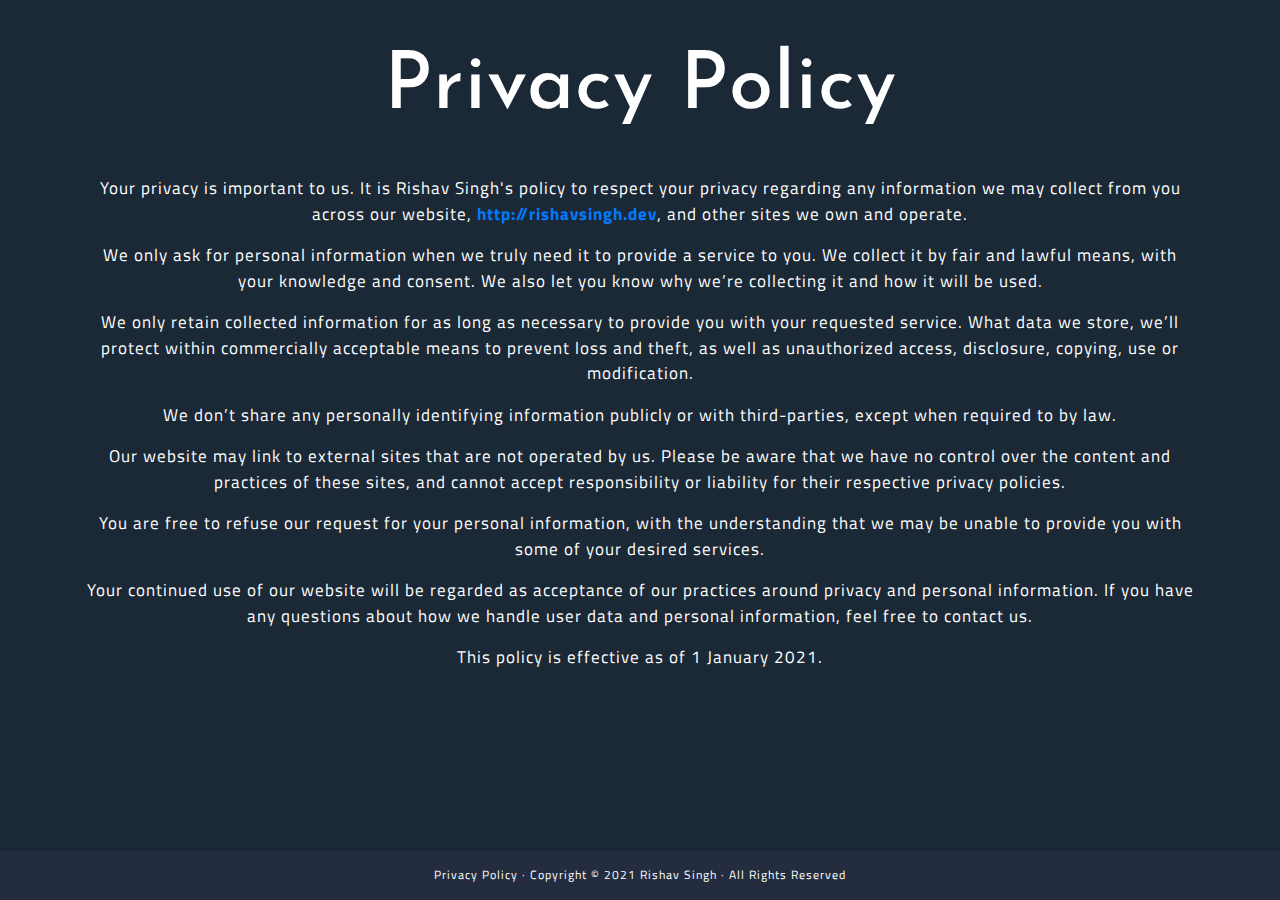
<file: privacy-policy.html>
<!DOCTYPE html>
<html lang="en">
<head>
    <meta charset="UTF-8">
    <meta name="viewport" content="width=device-width, initial-scale=1.0">
    <title>Privacy Policy</title>

    <!-- CSS for Favicon file -->
    <link rel="shortcut icon" type="image/ico" href="assets/img/icons/emoji_favicon.ico">

    <!-- Bootstrap CSS -->
    <link rel="stylesheet" href="https://maxcdn.bootstrapcdn.com/bootstrap/4.0.0/css/bootstrap.min.css" integrity="sha384-Gn5384xqQ1aoWXA+058RXPxPg6fy4IWvTNh0E263XmFcJlSAwiGgFAW/dAiS6JXm" crossorigin="anonymous">
    
    <!-- My Own CSS -->
    <link rel="stylesheet" type="text/css" href="assets/css/style.css">

    <!-- Font-Awesome CSS -->
    <link rel="stylesheet" href="https://cdnjs.cloudflare.com/ajax/libs/font-awesome/4.7.0/css/font-awesome.min.css">

    <!-- CSS for Google Fonts. -->
    <link rel="preconnect" href="https://fonts.gstatic.com">
    <link href="https://fonts.googleapis.com/css2?family=Titillium+Web&display=swap" rel="stylesheet">
    <link rel="preconnect" href="https://fonts.gstatic.com">
    <link href="https://fonts.googleapis.com/css2?family=Josefin+Sans:wght@100&display=swap" rel="stylesheet">
    <link rel="preconnect" href="https://fonts.gstatic.com">
    <link href="https://fonts.googleapis.com/css2?family=Josefin+Sans:wght@600&display=swap" rel="stylesheet">

    <!-- Self-Hosted JQuery -->
    <script src="https://ajax.googleapis.com/ajax/libs/jquery/3.5.1/jquery.min.js"></script>

    <style>
        .footer {
           position: fixed;
           left: 0;
           bottom: 0;
           width: 100%;
           background-color: #242d40;
           color: #fff;
           text-align: center;
        }

        h2{
            font-family: "Josefin Sans", sans-serif;
            text-align: center;
            font-size: 80px;
            margin-bottom: 40px;
        }

        p{
            font-family: "Titillium Web", sans-serif;
            text-align: center;
            font-size: 17px;
        }
    </style>
</head>
<body>
    <div class="section">
        <div class="container">
            <div class="row">
                <div class="col-md-12 text-center justify-content-center">
                    <h2>Privacy Policy</h2>
                    <p>Your privacy is important to us. It is Rishav Singh's policy to respect your privacy regarding any information we may collect from you across our website, <strong><a href="http://rishavsingh.dev">http://rishavsingh.dev</a></strong>, and other sites we own and operate.</p>
                    <p>We only ask for personal information when we truly need it to provide a service to you. We collect it by fair and lawful means, with your knowledge and consent. We also let you know why we’re collecting it and how it will be used.</p>
                    <p>We only retain collected information for as long as necessary to provide you with your requested service. What data we store, we’ll protect within commercially acceptable means to prevent loss and theft, as well as unauthorized access, disclosure, copying, use or modification.</p>
                    <p>We don’t share any personally identifying information publicly or with third-parties, except when required to by law.</p>
                    <p>Our website may link to external sites that are not operated by us. Please be aware that we have no control over the content and practices of these sites, and cannot accept responsibility or liability for their respective privacy policies.</p>
                    <p>You are free to refuse our request for your personal information, with the understanding that we may be unable to provide you with some of your desired services.</p>
                    <p>Your continued use of our website will be regarded as acceptance of our practices around privacy and personal information. If you have any questions about how we handle user data and personal information, feel free to contact us.</p>
                    <p>This policy is effective as of 1 January 2021.</p>
                </div>
            </div>
        </div>
    </div>
    <!-- ====================== FOOTER begins here ====================== -->
    
    <div class="footer">
        <p id="p_under_footer_2"><a id="privacy_policy_link" href="privacy-policy.html">Privacy Policy</a> &#183; Copyright © 2021 Rishav Singh &#183; All Rights Reserved</p>
    </div>

    <!-- ====================== FOOTER ends here ====================== -->
</body>
</html>
</file>
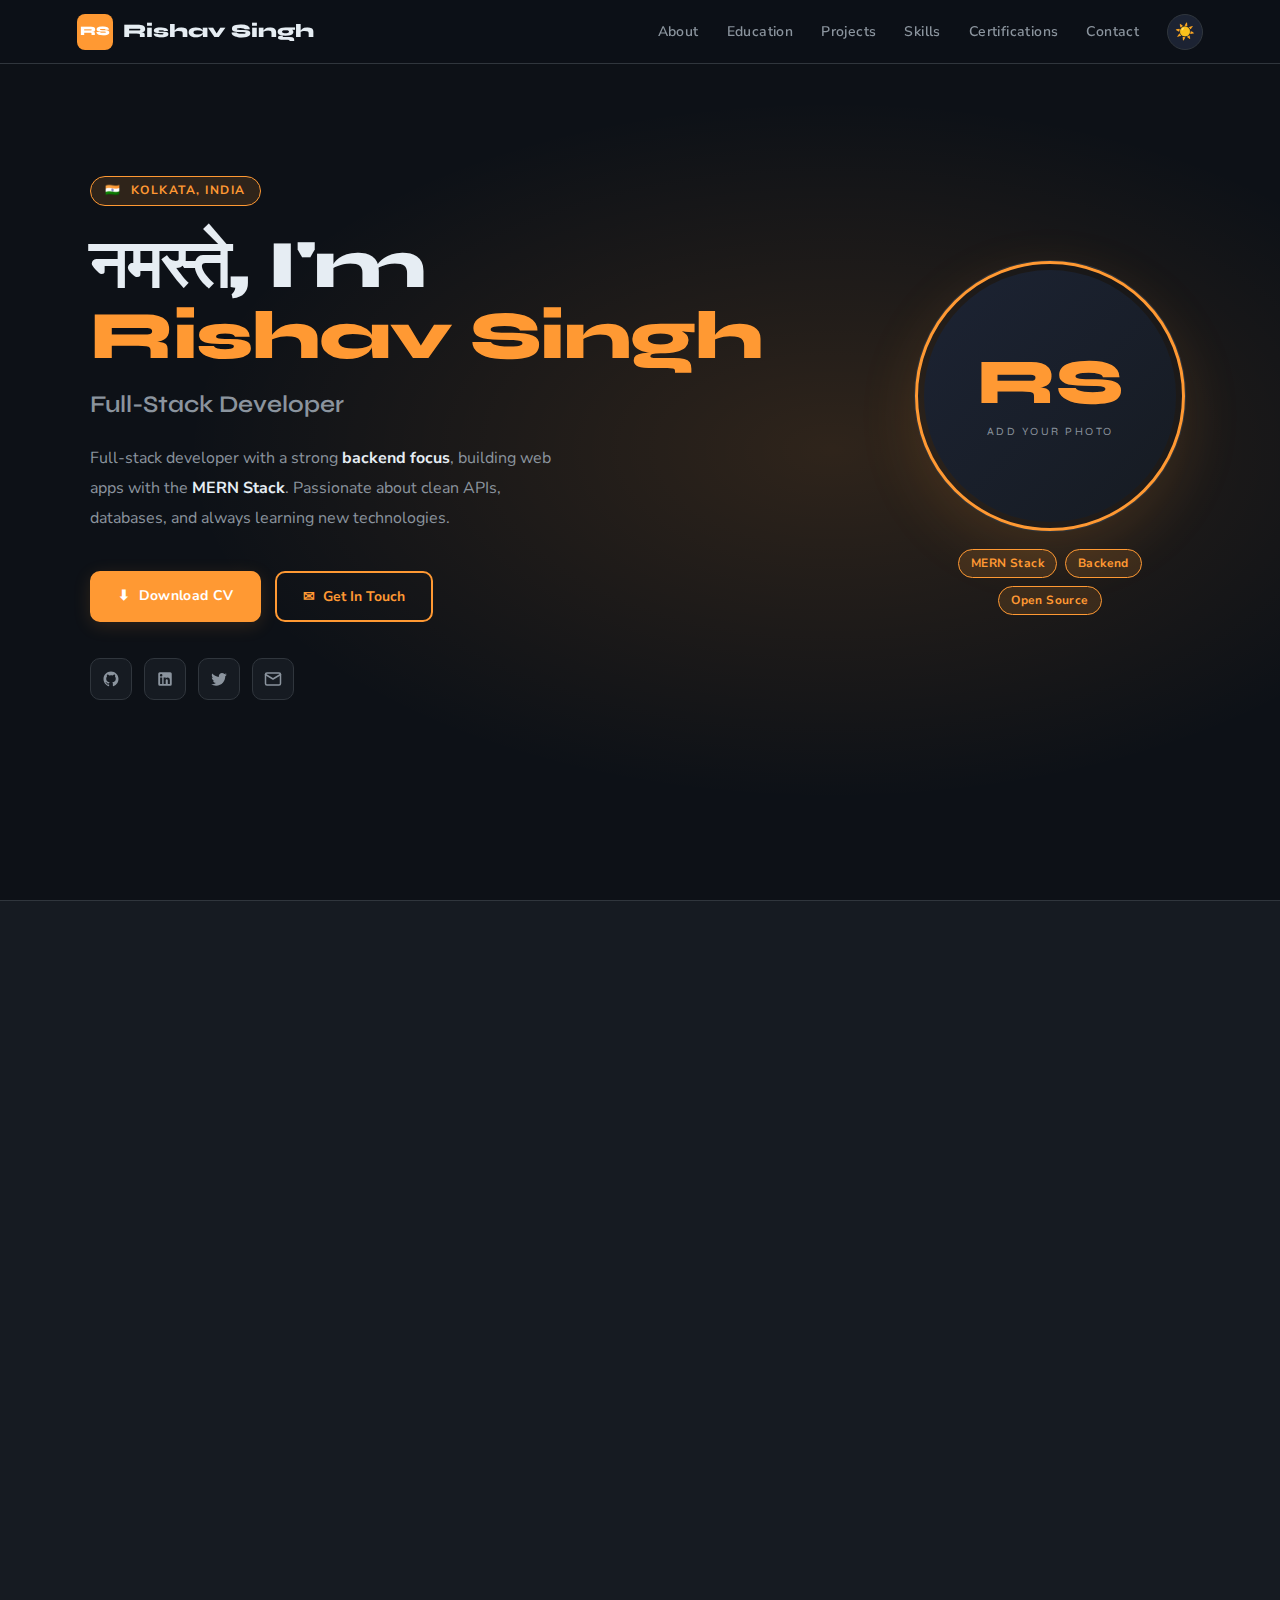
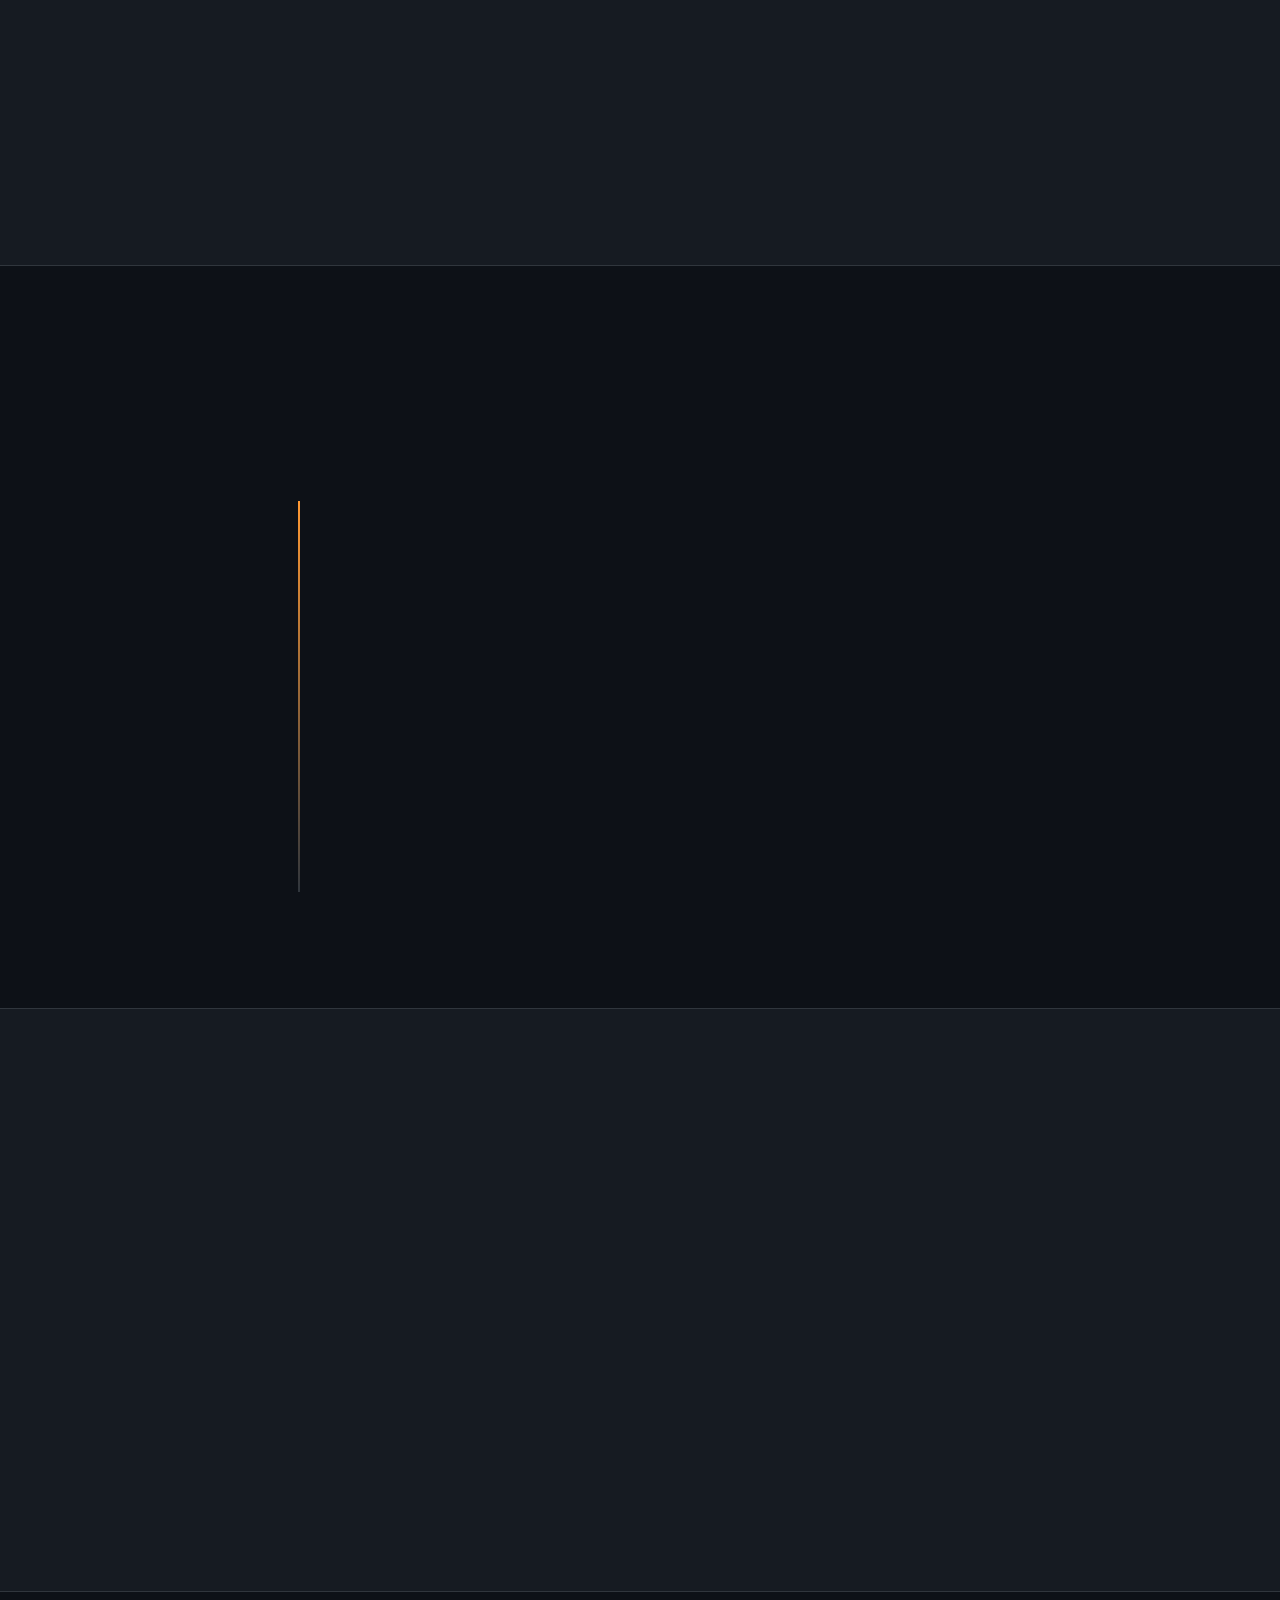
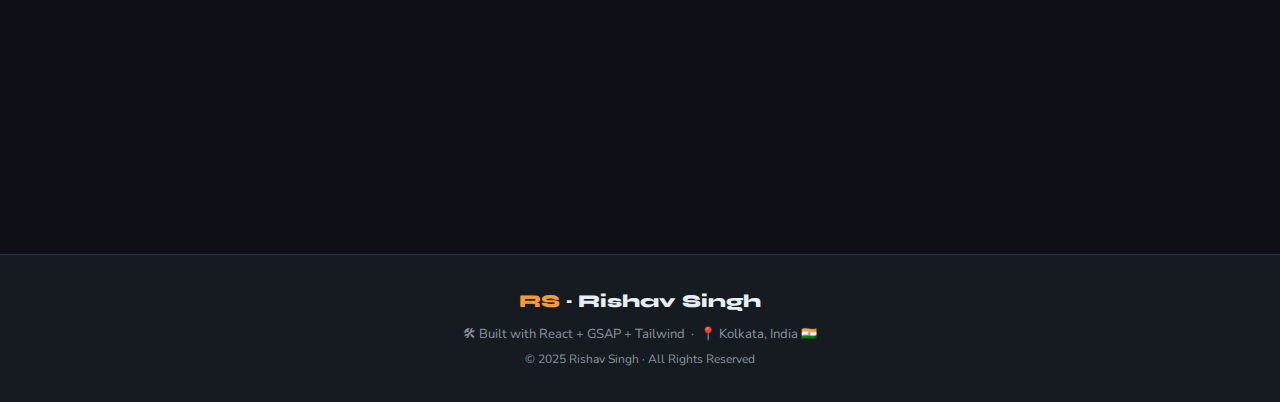
<file: rishav_portfolio_v1.html>
<!DOCTYPE html>
<html lang="en">
<head>
<meta charset="UTF-8" />
<meta name="viewport" content="width=device-width, initial-scale=1.0"/>
<link rel="preconnect" href="https://fonts.googleapis.com">
<link href="https://fonts.googleapis.com/css2?family=Syne:wght@400;600;700;800&family=Nunito+Sans:ital,wght@0,300;0,400;0,600;0,700;1,400&display=swap" rel="stylesheet">
<style>
/* ─── THEME TOKENS ─── */
:root {
  --bg: #0d1117;
  --surface: #161b22;
  --surface2: #1c2333;
  --text: #e6edf3;
  --muted: #8b949e;
  --accent: #FF9933;
  --accent-hover: #ffad5c;
  --accent-glow: rgba(255,153,51,0.14);
  --border: #30363d;
  --nav-bg: rgba(13,17,23,0.95);
  --shadow: 0 4px 24px rgba(0,0,0,0.4);
}
[data-theme="light"] {
  --bg: #faf8f5;
  --surface: #ffffff;
  --surface2: #f2ede8;
  --text: #1c1c2e;
  --muted: #65657a;
  --accent: #c96a00;
  --accent-hover: #a85500;
  --accent-glow: rgba(201,106,0,0.12);
  --border: #e4ddd5;
  --nav-bg: rgba(250,248,245,0.95);
  --shadow: 0 4px 24px rgba(0,0,0,0.08);
}

*, *::before, *::after { margin:0; padding:0; box-sizing:border-box; }

html { scroll-behavior: smooth; }

body {
  font-family: 'Nunito Sans', sans-serif;
  background: var(--bg);
  color: var(--text);
  transition: background 0.35s, color 0.35s;
  font-size: 15px;
  line-height: 1.6;
  min-height: 100vh;
}

::-webkit-scrollbar { width: 5px; }
::-webkit-scrollbar-track { background: var(--bg); }
::-webkit-scrollbar-thumb { background: var(--accent); border-radius: 3px; }

/* ─── ANIMATIONS ─── */
@keyframes fadeUp {
  from { opacity:0; transform:translateY(28px); }
  to   { opacity:1; transform:translateY(0); }
}
@keyframes roleIn {
  from { opacity:0; transform:translateY(14px); }
  to   { opacity:1; transform:translateY(0); }
}
@keyframes glowPulse {
  0%,100% { box-shadow: 0 0 24px var(--accent-glow); }
  50%      { box-shadow: 0 0 48px rgba(255,153,51,0.28); }
}
@keyframes heroEntrance {
  from { opacity:0; transform:translateY(-16px); }
  to   { opacity:1; transform:translateY(0); }
}
.reveal {
  opacity:0; transform:translateY(24px);
  transition: opacity 0.65s ease, transform 0.65s ease;
}
.reveal.on { opacity:1; transform:translateY(0); }
.d1 { transition-delay:0.1s; }
.d2 { transition-delay:0.2s; }
.d3 { transition-delay:0.3s; }
.d4 { transition-delay:0.4s; }

/* ─── NAVBAR ─── */
#nav {
  position: fixed; top:0; left:0; right:0; z-index:1000;
  background: var(--nav-bg);
  backdrop-filter: blur(14px);
  -webkit-backdrop-filter: blur(14px);
  border-bottom: 1px solid var(--border);
  height: 64px;
  display: flex; align-items: center; justify-content: space-between;
  padding: 0 6%;
  transition: background 0.35s;
}
.nav-brand {
  display:flex; align-items:center; gap:10px;
  font-family:'Syne',sans-serif; font-weight:800; font-size:19px;
  color:var(--text); cursor:pointer; text-decoration:none;
}
.brand-badge {
  background:var(--accent); color:#fff;
  width:36px; height:36px; border-radius:8px;
  display:flex; align-items:center; justify-content:center;
  font-size:13px; font-weight:800; letter-spacing:-0.5px;
}
.nav-links {
  display:flex; gap:28px; list-style:none; align-items:center;
}
.nav-links a {
  font-family:'Nunito Sans',sans-serif;
  font-size:14px; font-weight:600;
  color:var(--muted); text-decoration:none;
  letter-spacing:0.4px;
  transition: color 0.2s;
}
.nav-links a:hover { color: var(--accent); }
.toggle-btn {
  background:var(--surface2); border:1px solid var(--border);
  border-radius:50%; width:36px; height:36px;
  display:flex; align-items:center; justify-content:center;
  cursor:pointer; color:var(--accent); font-size:16px;
  transition: all 0.2s;
}
.toggle-btn:hover { background:var(--accent-glow); }

/* ─── SECTIONS ─── */
section {
  padding: 88px 6%;
  border-top: 1px solid var(--border);
  transition: background 0.35s;
}
section.alt { background: var(--surface); }
.inner { max-width: 1100px; margin: 0 auto; }

/* ─── SECTION HEADER ─── */
.sec-head { text-align:center; margin-bottom:52px; }
.sec-head h2 {
  font-family:'Syne',sans-serif;
  font-size: clamp(30px, 4vw, 44px);
  font-weight:800; color:var(--text);
  margin-bottom:12px; letter-spacing:-0.5px;
}
.sec-line {
  width:52px; height:4px; border-radius:2px;
  background:var(--accent); margin:0 auto;
}

/* ─── HERO ─── */
#home {
  min-height:100vh; padding-top:64px;
  display:flex; align-items:center;
  background: radial-gradient(ellipse at 65% 50%, var(--accent-glow) 0%, transparent 55%), var(--bg);
  border-top:none;
  padding-left:6%; padding-right:6%;
}
.hero-inner {
  max-width:1100px; margin:0 auto; width:100%;
  display:flex; align-items:center; justify-content:space-between;
  gap:60px; flex-wrap:wrap;
  animation: heroEntrance 0.9s ease forwards;
}
.hero-text { flex:1; min-width:300px; }
.hero-tag {
  display:inline-flex; align-items:center; gap:6px;
  background:var(--accent-glow); border:1px solid var(--accent);
  border-radius:20px; padding:4px 14px;
  font-size:12px; font-weight:700; color:var(--accent);
  letter-spacing:1.5px; text-transform:uppercase;
  margin-bottom:24px;
  font-family:'Nunito Sans',sans-serif;
}
.hero-name {
  font-family:'Syne',sans-serif;
  font-size: clamp(36px, 6vw, 68px);
  font-weight:800; line-height:1.05;
  color:var(--text); margin-bottom:14px;
  letter-spacing:-1.5px;
}
.hero-name span { color:var(--accent); }
.hero-role {
  font-family:'Syne',sans-serif;
  font-size:clamp(17px, 2.5vw, 24px);
  font-weight:600; color:var(--muted);
  height:36px; overflow:hidden;
  margin-bottom:22px;
}
.hero-role .role-txt {
  display:block;
  animation: roleIn 0.45s cubic-bezier(.22,.61,.36,1) forwards;
}
.hero-bio {
  font-size:16px; line-height:1.85;
  color:var(--muted); max-width:480px;
  margin-bottom:38px;
}
.hero-bio strong { color:var(--text); }
.btn-row { display:flex; gap:14px; flex-wrap:wrap; }
.btn-primary {
  display:inline-flex; align-items:center; gap:8px;
  background:var(--accent); color:#fff;
  padding:12px 26px; border-radius:10px;
  font-family:'Nunito Sans',sans-serif;
  font-weight:700; font-size:14px;
  text-decoration:none; letter-spacing:0.3px;
  transition: all 0.2s;
  box-shadow: 0 4px 18px var(--accent-glow);
  border:2px solid var(--accent);
  cursor:pointer;
}
.btn-primary:hover { background:var(--accent-hover); transform:translateY(-2px); }
.btn-outline {
  display:inline-flex; align-items:center; gap:8px;
  background:transparent; color:var(--accent);
  border:2px solid var(--accent);
  padding:12px 26px; border-radius:10px;
  font-family:'Nunito Sans',sans-serif;
  font-weight:700; font-size:14px;
  cursor:pointer; transition: all 0.2s;
}
.btn-outline:hover { background:var(--accent-glow); transform:translateY(-2px); }
.social-row {
  display:flex; gap:12px; margin-top:36px;
}
.soc-icon {
  width:42px; height:42px; border-radius:10px;
  display:flex; align-items:center; justify-content:center;
  background:var(--surface); border:1px solid var(--border);
  color:var(--muted); text-decoration:none;
  font-size:17px; transition: all 0.2s;
}
.soc-icon:hover { color:var(--accent); border-color:var(--accent); transform:translateY(-3px); background:var(--accent-glow); }

/* ─── HERO AVATAR ─── */
.hero-photo {
  display:flex; flex-direction:column; align-items:center;
}
.avatar-ring {
  width:270px; height:270px; border-radius:50%;
  border:3px solid var(--accent);
  padding:6px;
  box-shadow: 0 0 0 1px var(--border), 0 20px 60px var(--accent-glow);
  animation: glowPulse 4s ease-in-out infinite;
}
.avatar-inner {
  width:100%; height:100%; border-radius:50%;
  background: linear-gradient(135deg, var(--surface2) 0%, var(--surface) 100%);
  display:flex; flex-direction:column;
  align-items:center; justify-content:center;
  overflow:hidden;
}
.avatar-inner img {
  width:100%; height:100%; object-fit:cover; border-radius:50%;
}
.avatar-placeholder {
  display:flex; flex-direction:column; align-items:center;
  font-family:'Syne',sans-serif;
}
.avatar-initials {
  font-size:64px; font-weight:800; color:var(--accent); line-height:1;
}
.avatar-hint {
  font-size:11px; letter-spacing:2.5px;
  text-transform:uppercase; color:var(--muted);
  margin-top:8px;
}
.hero-tags {
  display:flex; gap:8px; flex-wrap:wrap;
  justify-content:center; margin-top:18px; max-width:280px;
}
.htag {
  padding:4px 12px; border-radius:20px;
  font-size:12px; font-weight:700;
  background:var(--accent-glow); color:var(--accent);
  border:1px solid var(--accent); letter-spacing:0.4px;
  font-family:'Nunito Sans',sans-serif;
}

/* ─── ABOUT ─── */
.about-grid {
  display:grid; grid-template-columns:1fr 1fr;
  gap:60px; align-items:center;
}
.about-img-box {
  border-radius:16px; overflow:hidden;
  border:1px solid var(--border);
  background:var(--surface);
  aspect-ratio:4/5;
  display:flex; align-items:center; justify-content:center;
  color:var(--muted);
  box-shadow: var(--shadow);
  text-align:center;
}
.about-img-box img { width:100%; height:100%; object-fit:cover; }
.about-placeholder { padding:30px; }
.about-placeholder .ico { font-size:48px; margin-bottom:12px; }
.about-placeholder p { font-size:13px; color:var(--muted); line-height:1.6; }
.about-card {
  display:flex; gap:14px; margin-bottom:16px;
  padding:16px; border-radius:12px;
  background:var(--surface2); border:1px solid var(--border);
  transition: border-color 0.2s;
}
.about-card:hover { border-color:var(--accent); }
.about-emoji { font-size:20px; flex-shrink:0; }
.about-text { font-size:15px; color:var(--muted); line-height:1.75; }
.about-heading {
  font-family:'Syne',sans-serif;
  font-size:26px; font-weight:700; color:var(--text);
  margin-bottom:22px; line-height:1.3;
}
.about-heading span { color:var(--accent); }

/* ─── EDUCATION TIMELINE ─── */
.timeline { position:relative; max-width:720px; margin:0 auto; padding-left:52px; }
.timeline::before {
  content:''; position:absolute;
  left:18px; top:8px; bottom:0;
  width:2px;
  background: linear-gradient(to bottom, var(--accent), var(--border));
}
.t-item { position:relative; margin-bottom:28px; }
.t-dot {
  position:absolute; left:-34px; top:20px;
  width:22px; height:22px; border-radius:50%;
  background:var(--accent);
  display:flex; align-items:center; justify-content:center;
  font-size:10px; z-index:1;
  box-shadow: 0 0 14px var(--accent-glow);
}
.t-card {
  background:var(--bg); border:1px solid var(--border);
  border-radius:14px; padding:24px;
  box-shadow:var(--shadow);
  transition: all 0.2s;
}
.t-card:hover { border-color:var(--accent); transform:translateX(4px); }
.t-year {
  display:inline-block; padding:2px 10px; border-radius:12px;
  background:var(--accent-glow); color:var(--accent);
  font-size:12px; font-weight:700; margin-bottom:10px;
  font-family:'Nunito Sans',sans-serif; letter-spacing:0.5px;
}
.t-degree {
  font-family:'Syne',sans-serif;
  font-size:18px; font-weight:700; color:var(--text); margin-bottom:5px;
}
.t-school {
  font-size:13px; color:var(--accent); font-weight:700;
  margin-bottom:10px; font-family:'Nunito Sans',sans-serif;
}
.t-desc { font-size:14px; color:var(--muted); line-height:1.7; }

/* ─── PROJECTS ─── */
.proj-grid {
  display:grid;
  grid-template-columns: repeat(auto-fill, minmax(300px, 1fr));
  gap:22px;
}
.proj-card {
  background:var(--surface); border:1px solid var(--border);
  border-radius:14px; padding:28px;
  display:flex; flex-direction:column;
  transition: all 0.22s; box-shadow:var(--shadow);
  cursor:default;
}
.proj-card:hover { border-color:var(--accent); transform:translateY(-4px); box-shadow: 0 10px 36px var(--accent-glow); }
.proj-header {
  display:flex; align-items:center; gap:12px; margin-bottom:14px;
}
.proj-icon {
  width:40px; height:40px; border-radius:10px;
  background:var(--accent-glow);
  display:flex; align-items:center; justify-content:center;
  font-size:18px; flex-shrink:0;
}
.proj-title {
  font-family:'Syne',sans-serif;
  font-size:17px; font-weight:700; color:var(--text);
}
.proj-desc { font-size:14px; color:var(--muted); line-height:1.75; flex:1; margin-bottom:18px; }
.proj-tags { display:flex; gap:7px; flex-wrap:wrap; margin-bottom:18px; }
.proj-tag {
  padding:3px 10px; border-radius:6px;
  background:var(--surface2); border:1px solid var(--border);
  font-size:11px; font-weight:700; color:var(--muted);
  font-family:'Nunito Sans',sans-serif; letter-spacing:0.3px;
}
.proj-links { display:flex; gap:16px; }
.proj-link {
  display:flex; align-items:center; gap:5px;
  color:var(--muted); font-size:13px; font-weight:700;
  text-decoration:none; transition:color 0.2s;
  font-family:'Nunito Sans',sans-serif;
}
.proj-link:hover { color:var(--accent); }

/* ─── SKILLS ─── */
.skills-wrap { display:flex; flex-direction:column; gap:30px; }
.skill-group {}
.skill-cat {
  font-family:'Syne',sans-serif;
  font-size:11px; font-weight:800;
  color:var(--accent); letter-spacing:2.5px;
  text-transform:uppercase; margin-bottom:12px;
}
.skill-tags { display:flex; gap:10px; flex-wrap:wrap; }
.skill-pill {
  padding:8px 18px; border-radius:50px;
  background:var(--surface); border:1px solid var(--border);
  font-size:14px; font-weight:600; color:var(--text);
  font-family:'Nunito Sans',sans-serif;
  cursor:default; transition: all 0.2s; letter-spacing:0.3px;
}
.skill-pill:hover {
  background:var(--accent-glow); border-color:var(--accent);
  color:var(--accent); transform:translateY(-2px);
}

/* ─── CERTIFICATIONS ─── */
.cert-grid {
  display:grid;
  grid-template-columns:repeat(auto-fill,minmax(230px,1fr));
  gap:18px;
}
.cert-card {
  background:var(--surface); border:1px solid var(--border);
  border-radius:14px; padding:24px;
  display:flex; flex-direction:column; gap:10px;
  transition: all 0.2s; box-shadow:var(--shadow);
}
.cert-card:hover { border-color:var(--accent); transform:translateY(-3px); }
.cert-icon { font-size:30px; }
.cert-name {
  font-family:'Syne',sans-serif;
  font-size:15px; font-weight:700; color:var(--text);
}
.cert-issuer { font-size:13px; color:var(--accent); font-weight:700; margin-bottom:2px; }
.cert-year { font-size:12px; color:var(--muted); }

/* ─── CONTACT ─── */
.contact-inner {
  max-width:580px; margin:0 auto;
  text-align:center;
}
.contact-bio {
  font-size:16px; color:var(--muted);
  line-height:1.85; margin-bottom:38px;
}
.contact-email {
  display:inline-flex; align-items:center; gap:10px;
  background:var(--accent); color:#fff;
  padding:15px 34px; border-radius:12px;
  font-family:'Syne',sans-serif;
  font-weight:700; font-size:16px;
  text-decoration:none; margin-bottom:44px;
  transition: all 0.2s;
  box-shadow: 0 6px 24px var(--accent-glow);
}
.contact-email:hover { background:var(--accent-hover); transform:translateY(-3px); }
.contact-socials { display:flex; gap:14px; justify-content:center; flex-wrap:wrap; }
.contact-soc {
  width:52px; height:52px; border-radius:14px;
  display:flex; align-items:center; justify-content:center;
  background:var(--surface); border:1px solid var(--border);
  color:var(--muted); text-decoration:none; font-size:20px;
  transition: all 0.2s;
}
.contact-soc:hover { color:var(--accent); border-color:var(--accent); transform:translateY(-4px); background:var(--accent-glow); }

/* ─── FOOTER ─── */
footer {
  background:var(--surface);
  border-top:1px solid var(--border);
  padding:32px 6%; text-align:center;
}
.footer-brand {
  font-family:'Syne',sans-serif;
  font-size:18px; font-weight:800;
  color:var(--text); margin-bottom:8px;
}
.footer-brand span { color:var(--accent); }
.footer-meta {
  font-size:13px; color:var(--muted);
  font-family:'Nunito Sans',sans-serif;
}
.footer-copy {
  font-size:12px; color:var(--muted);
  margin-top:6px; font-family:'Nunito Sans',sans-serif;
}

/* ─── BACK TO TOP ─── */
#btt {
  position:fixed; bottom:28px; right:28px; z-index:999;
  width:44px; height:44px; border-radius:12px;
  background:var(--accent); border:none; cursor:pointer;
  display:none; align-items:center; justify-content:center;
  color:#fff; font-size:18px;
  box-shadow: 0 4px 16px var(--accent-glow);
  transition: all 0.2s;
}
#btt:hover { background:var(--accent-hover); transform:translateY(-3px); }
#btt.show { display:flex; }

/* ─── RESPONSIVE ─── */
@media(max-width:768px){
  .about-grid { grid-template-columns:1fr; }
  .hero-inner { flex-direction:column-reverse; align-items:center; text-align:center; }
  .hero-bio { margin:0 auto 38px; }
  .btn-row { justify-content:center; }
  .social-row { justify-content:center; }
  .nav-links { display:none; }
  .hero-photo { margin-bottom:0; }
  .avatar-ring { width:200px; height:200px; }
}
</style>
</head>
<body>

<!-- NAV -->
<nav id="nav">
  <div class="nav-brand" onclick="scrollTo('home')">
    <div class="brand-badge">RS</div>
    Rishav Singh
  </div>
  <ul class="nav-links">
    <li><a href="#about" onclick="navClick(event,'about')">About</a></li>
    <li><a href="#education" onclick="navClick(event,'education')">Education</a></li>
    <li><a href="#projects" onclick="navClick(event,'projects')">Projects</a></li>
    <li><a href="#skills" onclick="navClick(event,'skills')">Skills</a></li>
    <li><a href="#certifications" onclick="navClick(event,'certifications')">Certifications</a></li>
    <li><a href="#contact" onclick="navClick(event,'contact')">Contact</a></li>
    <li>
      <button class="toggle-btn" onclick="toggleTheme()" id="themeBtn" title="Toggle theme">☀️</button>
    </li>
  </ul>
</nav>

<!-- HERO -->
<section id="home">
  <div class="hero-inner">
    <div class="hero-text">
      <div class="hero-tag">🇮🇳 &nbsp;Kolkata, India</div>
      <h1 class="hero-name">नमस्ते, I'm<br><span>Rishav Singh</span></h1>
      <div class="hero-role"><span class="role-txt" id="roleText">Full-Stack Developer</span></div>
      <p class="hero-bio">
        Full-stack developer with a strong <strong>backend focus</strong>, building web apps with the <strong>MERN Stack</strong>. 
        Passionate about clean APIs, databases, and always learning new technologies.
      </p>
      <div class="btn-row">
        <a href="assets/resume.pdf" download class="btn-primary">⬇ &nbsp;Download CV</a>
        <button class="btn-outline" onclick="smoothTo('contact')">✉ &nbsp;Get In Touch</button>
      </div>
      <div class="social-row">
        <a href="https://github.com/RishavSinghh" class="soc-icon" target="_blank" title="GitHub">
          <svg width="18" height="18" viewBox="0 0 24 24" fill="currentColor"><path d="M12 2C6.477 2 2 6.484 2 12.017c0 4.425 2.865 8.18 6.839 9.504.5.092.682-.217.682-.483 0-.237-.008-.868-.013-1.703-2.782.605-3.369-1.343-3.369-1.343-.454-1.158-1.11-1.466-1.11-1.466-.908-.62.069-.608.069-.608 1.003.07 1.531 1.032 1.531 1.032.892 1.53 2.341 1.088 2.91.832.092-.647.35-1.088.636-1.338-2.22-.253-4.555-1.113-4.555-4.951 0-1.093.39-1.988 1.029-2.688-.103-.253-.446-1.272.098-2.65 0 0 .84-.27 2.75 1.026A9.564 9.564 0 0112 6.844c.85.004 1.705.115 2.504.337 1.909-1.296 2.747-1.027 2.747-1.027.546 1.379.202 2.398.1 2.651.64.7 1.028 1.595 1.028 2.688 0 3.848-2.339 4.695-4.566 4.943.359.309.678.92.678 1.855 0 1.338-.012 2.419-.012 2.747 0 .268.18.58.688.482A10.019 10.019 0 0022 12.017C22 6.484 17.522 2 12 2z"/></svg>
        </a>
        <a href="https://www.linkedin.com/in/rishavsinghh/" class="soc-icon" target="_blank" title="LinkedIn">
          <svg width="18" height="18" viewBox="0 0 24 24" fill="currentColor"><path d="M19 3a2 2 0 012 2v14a2 2 0 01-2 2H5a2 2 0 01-2-2V5a2 2 0 012-2h14m-.5 15.5v-5.3a3.26 3.26 0 00-3.26-3.26c-.85 0-1.84.52-2.32 1.3v-1.11h-2.79v8.37h2.79v-4.93c0-.77.62-1.4 1.39-1.4a1.4 1.4 0 011.4 1.4v4.93h2.79M6.88 8.56a1.68 1.68 0 001.68-1.68c0-.93-.75-1.69-1.68-1.69a1.69 1.69 0 00-1.69 1.69c0 .93.76 1.68 1.69 1.68m1.39 9.94v-8.37H5.5v8.37h2.77z"/></svg>
        </a>
        <a href="https://twitter.com/rishavsinghh9" class="soc-icon" target="_blank" title="Twitter">
          <svg width="18" height="18" viewBox="0 0 24 24" fill="currentColor"><path d="M22.46 6c-.77.35-1.6.58-2.46.69.88-.53 1.56-1.37 1.88-2.38-.83.5-1.75.85-2.72 1.05C18.37 4.5 17.26 4 16 4c-2.35 0-4.27 1.92-4.27 4.29 0 .34.04.67.11.98C8.28 9.09 5.11 7.38 3 4.79c-.37.63-.58 1.37-.58 2.15 0 1.49.75 2.81 1.91 3.56-.71 0-1.37-.2-1.95-.5v.03c0 2.08 1.48 3.82 3.44 4.21a4.22 4.22 0 01-1.93.07 4.28 4.28 0 004 2.98 8.521 8.521 0 01-5.33 1.84c-.34 0-.68-.02-1.02-.06C3.44 20.29 5.7 21 8.12 21 16 21 20.33 14.46 20.33 8.79c0-.19 0-.37-.01-.56.84-.6 1.56-1.36 2.14-2.23z"/></svg>
        </a>
        <a href="mailto:mail@rishavsingh.dev" class="soc-icon" title="Email">
          <svg width="18" height="18" viewBox="0 0 24 24" fill="none" stroke="currentColor" stroke-width="2" stroke-linecap="round" stroke-linejoin="round"><path d="M4 4h16c1.1 0 2 .9 2 2v12c0 1.1-.9 2-2 2H4c-1.1 0-2-.9-2-2V6c0-1.1.9-2 2-2z"/><polyline points="22,6 12,12 2,6"/></svg>
        </a>
      </div>
    </div>
    <div class="hero-photo">
      <div class="avatar-ring">
        <div class="avatar-inner">
          <div class="avatar-placeholder">
            <div class="avatar-initials">RS</div>
            <div class="avatar-hint">Add Your Photo</div>
          </div>
        </div>
      </div>
      <div class="hero-tags">
        <span class="htag">MERN Stack</span>
        <span class="htag">Backend</span>
        <span class="htag">Open Source</span>
      </div>
    </div>
  </div>
</section>

<!-- ABOUT -->
<section id="about" class="alt">
  <div class="inner">
    <div class="sec-head reveal">
      <h2>About Me</h2>
      <div class="sec-line"></div>
    </div>
    <div class="about-grid">
      <div class="reveal">
        <div class="about-img-box">
          <div class="about-placeholder">
            <div class="ico">📷</div>
            <p>Replace with your photo<br><small style="opacity:0.6">assets/img/Portfolio.jpg</small></p>
          </div>
        </div>
      </div>
      <div class="reveal d2">
        <h3 class="about-heading">I'm a Full-Stack Dev<br><span>based in Kolkata, India 🇮🇳</span></h3>
        <div class="about-card"><span class="about-emoji">⚙️</span><p class="about-text">More focused on <strong style="color:var(--text)">backend development</strong> — I build APIs, design databases, and architect server-side systems using Node.js and Flask.</p></div>
        <div class="about-card"><span class="about-emoji">🎓</span><p class="about-text">Obtained <strong style="color:var(--text)">BCA & MCA</strong> degrees in Computer Applications from a reputed national university.</p></div>
        <div class="about-card"><span class="about-emoji">🧩</span><p class="about-text">Love solving coding challenges on <strong style="color:var(--text)">HackerRank</strong> and exploring cybersecurity on <strong style="color:var(--text)">TryHackMe</strong>.</p></div>
        <div class="about-card"><span class="about-emoji">📚</span><p class="about-text">Avid reader. Learning is a core part of my life — I'm always picking up new technologies and tools.</p></div>
      </div>
    </div>
  </div>
</section>

<!-- EDUCATION -->
<section id="education">
  <div class="inner">
    <div class="sec-head reveal">
      <h2>Education</h2>
      <div class="sec-line"></div>
    </div>
    <div class="timeline">
      <div class="t-item reveal d1">
        <div class="t-dot">🎓</div>
        <div class="t-card">
          <div class="t-year">2020 – 2022</div>
          <div class="t-degree">Master of Computer Applications (MCA)</div>
          <div class="t-school">Your University Name</div>
          <p class="t-desc">Advanced coursework in software engineering, distributed systems, algorithms and database design.</p>
        </div>
      </div>
      <div class="t-item reveal d2">
        <div class="t-dot">📚</div>
        <div class="t-card">
          <div class="t-year">2017 – 2020</div>
          <div class="t-degree">Bachelor of Computer Applications (BCA)</div>
          <div class="t-school">Your University Name</div>
          <p class="t-desc">Core CS fundamentals, web technologies, programming languages, and data structures.</p>
        </div>
      </div>
    </div>
  </div>
</section>

<!-- PROJECTS -->
<section id="projects" class="alt">
  <div class="inner">
    <div class="sec-head reveal">
      <h2>Projects</h2>
      <div class="sec-line"></div>
    </div>
    <div class="proj-grid">
      <div class="proj-card reveal d1">
        <div class="proj-header">
          <div class="proj-icon">🛠</div>
          <div class="proj-title">MERN Stack Web App</div>
        </div>
        <p class="proj-desc">A full-stack web application with JWT authentication, REST APIs and MongoDB database built on the MERN stack.</p>
        <div class="proj-tags">
          <span class="proj-tag">React</span><span class="proj-tag">Node.js</span><span class="proj-tag">MongoDB</span><span class="proj-tag">Express</span>
        </div>
        <div class="proj-links">
          <a href="https://github.com/RishavSinghh" class="proj-link" target="_blank">
            <svg width="14" height="14" viewBox="0 0 24 24" fill="currentColor"><path d="M12 2C6.477 2 2 6.484 2 12.017c0 4.425 2.865 8.18 6.839 9.504.5.092.682-.217.682-.483 0-.237-.008-.868-.013-1.703-2.782.605-3.369-1.343-3.369-1.343-.454-1.158-1.11-1.466-1.11-1.466-.908-.62.069-.608.069-.608 1.003.07 1.531 1.032 1.531 1.032.892 1.53 2.341 1.088 2.91.832.092-.647.35-1.088.636-1.338-2.22-.253-4.555-1.113-4.555-4.951 0-1.093.39-1.988 1.029-2.688-.103-.253-.446-1.272.098-2.65 0 0 .84-.27 2.75 1.026A9.564 9.564 0 0112 6.844c.85.004 1.705.115 2.504.337 1.909-1.296 2.747-1.027 2.747-1.027.546 1.379.202 2.398.1 2.651.64.7 1.028 1.595 1.028 2.688 0 3.848-2.339 4.695-4.566 4.943.359.309.678.92.678 1.855 0 1.338-.012 2.419-.012 2.747 0 .268.18.58.688.482A10.019 10.019 0 0022 12.017C22 6.484 17.522 2 12 2z"/></svg>
            GitHub
          </a>
        </div>
      </div>
      <div class="proj-card reveal d2">
        <div class="proj-header">
          <div class="proj-icon">🐍</div>
          <div class="proj-title">Flask REST API</div>
        </div>
        <p class="proj-desc">A production-ready RESTful backend API built with Python & Flask, containerised using Docker for deployment.</p>
        <div class="proj-tags">
          <span class="proj-tag">Flask</span><span class="proj-tag">Python</span><span class="proj-tag">Docker</span><span class="proj-tag">MySQL</span>
        </div>
        <div class="proj-links">
          <a href="https://github.com/RishavSinghh" class="proj-link" target="_blank">
            <svg width="14" height="14" viewBox="0 0 24 24" fill="currentColor"><path d="M12 2C6.477 2 2 6.484 2 12.017c0 4.425 2.865 8.18 6.839 9.504.5.092.682-.217.682-.483 0-.237-.008-.868-.013-1.703-2.782.605-3.369-1.343-3.369-1.343-.454-1.158-1.11-1.466-1.11-1.466-.908-.62.069-.608.069-.608 1.003.07 1.531 1.032 1.531 1.032.892 1.53 2.341 1.088 2.91.832.092-.647.35-1.088.636-1.338-2.22-.253-4.555-1.113-4.555-4.951 0-1.093.39-1.988 1.029-2.688-.103-.253-.446-1.272.098-2.65 0 0 .84-.27 2.75 1.026A9.564 9.564 0 0112 6.844c.85.004 1.705.115 2.504.337 1.909-1.296 2.747-1.027 2.747-1.027.546 1.379.202 2.398.1 2.651.64.7 1.028 1.595 1.028 2.688 0 3.848-2.339 4.695-4.566 4.943.359.309.678.92.678 1.855 0 1.338-.012 2.419-.012 2.747 0 .268.18.58.688.482A10.019 10.019 0 0022 12.017C22 6.484 17.522 2 12 2z"/></svg>
            GitHub
          </a>
        </div>
      </div>
      <div class="proj-card reveal d3">
        <div class="proj-header">
          <div class="proj-icon">🌐</div>
          <div class="proj-title">This Portfolio</div>
        </div>
        <p class="proj-desc">This portfolio website built with React, featuring dark/light mode, scroll animations (GSAP) and Tailwind CSS.</p>
        <div class="proj-tags">
          <span class="proj-tag">React</span><span class="proj-tag">Tailwind</span><span class="proj-tag">GSAP</span>
        </div>
        <div class="proj-links">
          <a href="https://github.com/RishavSinghh" class="proj-link" target="_blank">
            <svg width="14" height="14" viewBox="0 0 24 24" fill="currentColor"><path d="M12 2C6.477 2 2 6.484 2 12.017c0 4.425 2.865 8.18 6.839 9.504.5.092.682-.217.682-.483 0-.237-.008-.868-.013-1.703-2.782.605-3.369-1.343-3.369-1.343-.454-1.158-1.11-1.466-1.11-1.466-.908-.62.069-.608.069-.608 1.003.07 1.531 1.032 1.531 1.032.892 1.53 2.341 1.088 2.91.832.092-.647.35-1.088.636-1.338-2.22-.253-4.555-1.113-4.555-4.951 0-1.093.39-1.988 1.029-2.688-.103-.253-.446-1.272.098-2.65 0 0 .84-.27 2.75 1.026A9.564 9.564 0 0112 6.844c.85.004 1.705.115 2.504.337 1.909-1.296 2.747-1.027 2.747-1.027.546 1.379.202 2.398.1 2.651.64.7 1.028 1.595 1.028 2.688 0 3.848-2.339 4.695-4.566 4.943.359.309.678.92.678 1.855 0 1.338-.012 2.419-.012 2.747 0 .268.18.58.688.482A10.019 10.019 0 0022 12.017C22 6.484 17.522 2 12 2z"/></svg>
            GitHub
          </a>
          <a href="#" class="proj-link">
            <svg width="14" height="14" viewBox="0 0 24 24" fill="none" stroke="currentColor" stroke-width="2" stroke-linecap="round" stroke-linejoin="round"><path d="M18 13v6a2 2 0 01-2 2H5a2 2 0 01-2-2V8a2 2 0 012-2h6"/><polyline points="15 3 21 3 21 9"/><line x1="10" y1="14" x2="21" y2="3"/></svg>
            Live Demo
          </a>
        </div>
      </div>
    </div>
  </div>
</section>

<!-- SKILLS -->
<section id="skills">
  <div class="inner">
    <div class="sec-head reveal">
      <h2>Skills</h2>
      <div class="sec-line"></div>
    </div>
    <div class="skills-wrap">
      <div class="skill-group reveal d1">
        <div class="skill-cat">Backend</div>
        <div class="skill-tags">
          <span class="skill-pill">Node.js</span>
          <span class="skill-pill">Express.js</span>
          <span class="skill-pill">Flask</span>
          <span class="skill-pill">Python</span>
          <span class="skill-pill">REST APIs</span>
        </div>
      </div>
      <div class="skill-group reveal d2">
        <div class="skill-cat">Frontend</div>
        <div class="skill-tags">
          <span class="skill-pill">React JS</span>
          <span class="skill-pill">HTML5</span>
          <span class="skill-pill">CSS3</span>
          <span class="skill-pill">JavaScript</span>
          <span class="skill-pill">Bootstrap</span>
          <span class="skill-pill">Tailwind CSS</span>
        </div>
      </div>
      <div class="skill-group reveal d3">
        <div class="skill-cat">Databases</div>
        <div class="skill-tags">
          <span class="skill-pill">MongoDB</span>
          <span class="skill-pill">MySQL</span>
          <span class="skill-pill">MS SQL Server</span>
        </div>
      </div>
      <div class="skill-group reveal d4">
        <div class="skill-cat">DevOps & Tools</div>
        <div class="skill-tags">
          <span class="skill-pill">Docker</span>
          <span class="skill-pill">Git</span>
          <span class="skill-pill">GitHub</span>
          <span class="skill-pill">Linux</span>
        </div>
      </div>
      <div class="skill-group reveal d1">
        <div class="skill-cat">Languages</div>
        <div class="skill-tags">
          <span class="skill-pill">Python</span>
          <span class="skill-pill">JavaScript</span>
          <span class="skill-pill">C</span>
          <span class="skill-pill">C++</span>
        </div>
      </div>
    </div>
  </div>
</section>

<!-- CERTIFICATIONS -->
<section id="certifications" class="alt">
  <div class="inner">
    <div class="sec-head reveal">
      <h2>Certifications</h2>
      <div class="sec-line"></div>
    </div>
    <div class="cert-grid">
      <div class="cert-card reveal d1">
        <div class="cert-icon">🐍</div>
        <div>
          <div class="cert-name">Python for Everybody</div>
          <div class="cert-issuer">Coursera</div>
          <div class="cert-year">2021</div>
        </div>
      </div>
      <div class="cert-card reveal d2">
        <div class="cert-icon">🟢</div>
        <div>
          <div class="cert-name">Complete Node.js Developer Course</div>
          <div class="cert-issuer">Udemy</div>
          <div class="cert-year">2021</div>
        </div>
      </div>
      <div class="cert-card reveal d3">
        <div class="cert-icon">🔐</div>
        <div>
          <div class="cert-name">Pre Security Path</div>
          <div class="cert-issuer">TryHackMe</div>
          <div class="cert-year">2022</div>
        </div>
      </div>
      <div class="cert-card reveal d4">
        <div class="cert-icon">🍃</div>
        <div>
          <div class="cert-name">MongoDB Basics</div>
          <div class="cert-issuer">MongoDB University</div>
          <div class="cert-year">2022</div>
        </div>
      </div>
    </div>
  </div>
</section>

<!-- CONTACT -->
<section id="contact">
  <div class="inner">
    <div class="sec-head reveal">
      <h2>Get In Touch</h2>
      <div class="sec-line"></div>
    </div>
    <div class="contact-inner reveal d1">
      <p class="contact-bio">
        I'd love to hear from you! Whether it's a project, job opportunity, or just a friendly chat — my inbox is always open.
      </p>
      <a href="mailto:mail@rishavsingh.dev" class="contact-email">
        <svg width="20" height="20" viewBox="0 0 24 24" fill="none" stroke="currentColor" stroke-width="2" stroke-linecap="round" stroke-linejoin="round"><path d="M4 4h16c1.1 0 2 .9 2 2v12c0 1.1-.9 2-2 2H4c-1.1 0-2-.9-2-2V6c0-1.1.9-2 2-2z"/><polyline points="22,6 12,12 2,6"/></svg>
        mail@rishavsingh.dev
      </a>
      <div class="contact-socials">
        <a href="https://github.com/RishavSinghh" class="contact-soc" target="_blank" title="GitHub">
          <svg width="22" height="22" viewBox="0 0 24 24" fill="currentColor"><path d="M12 2C6.477 2 2 6.484 2 12.017c0 4.425 2.865 8.18 6.839 9.504.5.092.682-.217.682-.483 0-.237-.008-.868-.013-1.703-2.782.605-3.369-1.343-3.369-1.343-.454-1.158-1.11-1.466-1.11-1.466-.908-.62.069-.608.069-.608 1.003.07 1.531 1.032 1.531 1.032.892 1.53 2.341 1.088 2.91.832.092-.647.35-1.088.636-1.338-2.22-.253-4.555-1.113-4.555-4.951 0-1.093.39-1.988 1.029-2.688-.103-.253-.446-1.272.098-2.65 0 0 .84-.27 2.75 1.026A9.564 9.564 0 0112 6.844c.85.004 1.705.115 2.504.337 1.909-1.296 2.747-1.027 2.747-1.027.546 1.379.202 2.398.1 2.651.64.7 1.028 1.595 1.028 2.688 0 3.848-2.339 4.695-4.566 4.943.359.309.678.92.678 1.855 0 1.338-.012 2.419-.012 2.747 0 .268.18.58.688.482A10.019 10.019 0 0022 12.017C22 6.484 17.522 2 12 2z"/></svg>
        </a>
        <a href="https://www.linkedin.com/in/rishavsinghh/" class="contact-soc" target="_blank" title="LinkedIn">
          <svg width="22" height="22" viewBox="0 0 24 24" fill="currentColor"><path d="M19 3a2 2 0 012 2v14a2 2 0 01-2 2H5a2 2 0 01-2-2V5a2 2 0 012-2h14m-.5 15.5v-5.3a3.26 3.26 0 00-3.26-3.26c-.85 0-1.84.52-2.32 1.3v-1.11h-2.79v8.37h2.79v-4.93c0-.77.62-1.4 1.39-1.4a1.4 1.4 0 011.4 1.4v4.93h2.79M6.88 8.56a1.68 1.68 0 001.68-1.68c0-.93-.75-1.69-1.68-1.69a1.69 1.69 0 00-1.69 1.69c0 .93.76 1.68 1.69 1.68m1.39 9.94v-8.37H5.5v8.37h2.77z"/></svg>
        </a>
        <a href="https://twitter.com/rishavsinghh9" class="contact-soc" target="_blank" title="Twitter">
          <svg width="22" height="22" viewBox="0 0 24 24" fill="currentColor"><path d="M22.46 6c-.77.35-1.6.58-2.46.69.88-.53 1.56-1.37 1.88-2.38-.83.5-1.75.85-2.72 1.05C18.37 4.5 17.26 4 16 4c-2.35 0-4.27 1.92-4.27 4.29 0 .34.04.67.11.98C8.28 9.09 5.11 7.38 3 4.79c-.37.63-.58 1.37-.58 2.15 0 1.49.75 2.81 1.91 3.56-.71 0-1.37-.2-1.95-.5v.03c0 2.08 1.48 3.82 3.44 4.21a4.22 4.22 0 01-1.93.07 4.28 4.28 0 004 2.98 8.521 8.521 0 01-5.33 1.84c-.34 0-.68-.02-1.02-.06C3.44 20.29 5.7 21 8.12 21 16 21 20.33 14.46 20.33 8.79c0-.19 0-.37-.01-.56.84-.6 1.56-1.36 2.14-2.23z"/></svg>
        </a>
        <a href="https://www.hackerrank.com/rishavsinghh" class="contact-soc" target="_blank" title="HackerRank">⚡</a>
      </div>
    </div>
  </div>
</section>

<!-- FOOTER -->
<footer>
  <div class="footer-brand"><span>RS</span> · Rishav Singh</div>
  <div class="footer-meta">🛠 Built with React + GSAP + Tailwind &nbsp;·&nbsp; 📍 Kolkata, India 🇮🇳</div>
  <div class="footer-copy">© 2025 Rishav Singh · All Rights Reserved</div>
</footer>

<!-- BACK TO TOP -->
<button id="btt" onclick="window.scrollTo({top:0,behavior:'smooth'})">↑</button>

<script>
// ─── THEME TOGGLE ───
let isDark = true;
function toggleTheme() {
  isDark = !isDark;
  document.documentElement.setAttribute('data-theme', isDark ? 'dark' : 'light');
  document.getElementById('themeBtn').textContent = isDark ? '☀️' : '🌙';
}

// ─── SMOOTH NAV SCROLL ───
function navClick(e, id) {
  e.preventDefault();
  smoothTo(id);
}
function smoothTo(id) {
  document.getElementById(id)?.scrollIntoView({ behavior: 'smooth' });
}

// ─── ROLE CYCLING ───
const roles = ['Full-Stack Developer','Backend Engineer','MERN Stack Developer','Problem Solver'];
let ri = 0;
setInterval(() => {
  ri = (ri + 1) % roles.length;
  const el = document.getElementById('roleText');
  el.style.animation = 'none';
  el.textContent = roles[ri];
  void el.offsetWidth;
  el.style.animation = 'roleIn 0.45s cubic-bezier(.22,.61,.36,1) forwards';
}, 2800);

// ─── SCROLL REVEAL (simulates GSAP ScrollTrigger) ───
const obs = new IntersectionObserver(entries => {
  entries.forEach(e => { if (e.isIntersecting) e.target.classList.add('on'); });
}, { threshold: 0.12 });
document.querySelectorAll('.reveal').forEach(el => obs.observe(el));

// ─── BACK TO TOP ───
window.addEventListener('scroll', () => {
  document.getElementById('btt').classList.toggle('show', window.scrollY > 400);
});
</script>
</body>
</html>
</file>
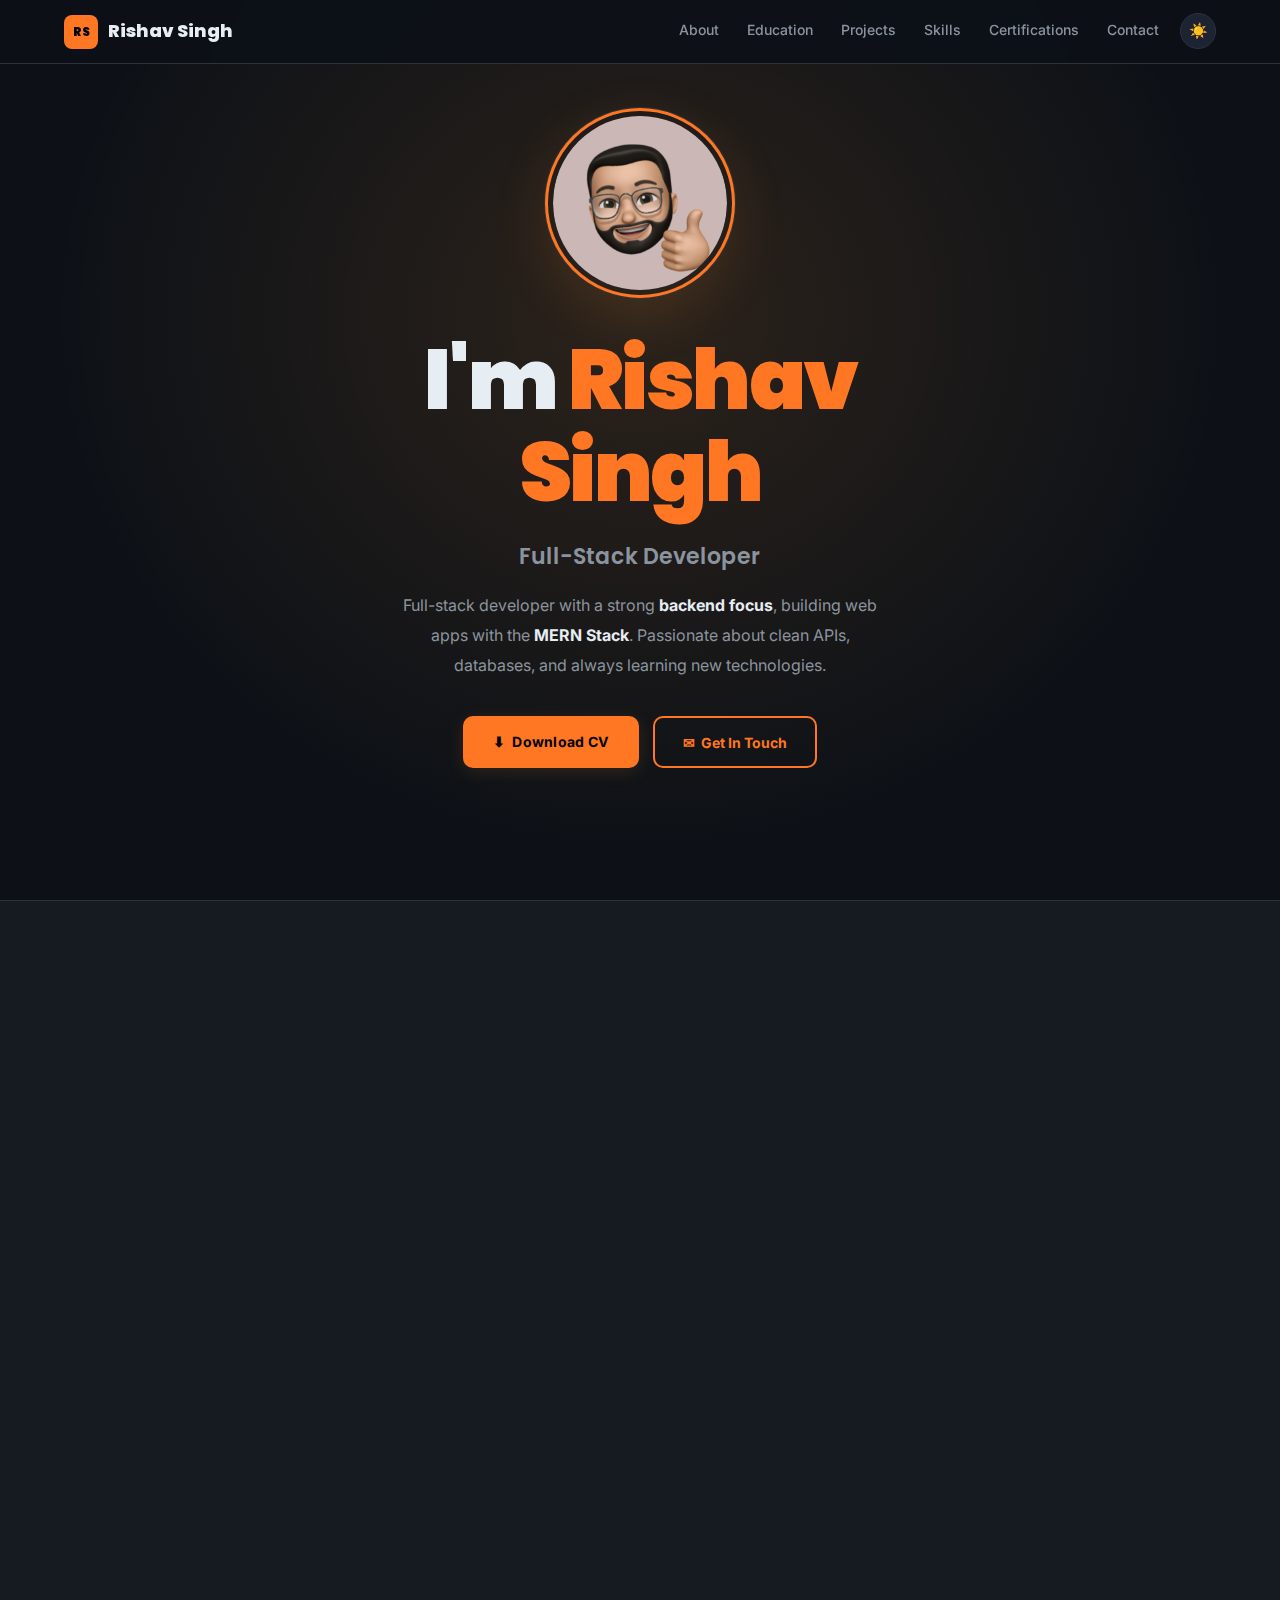
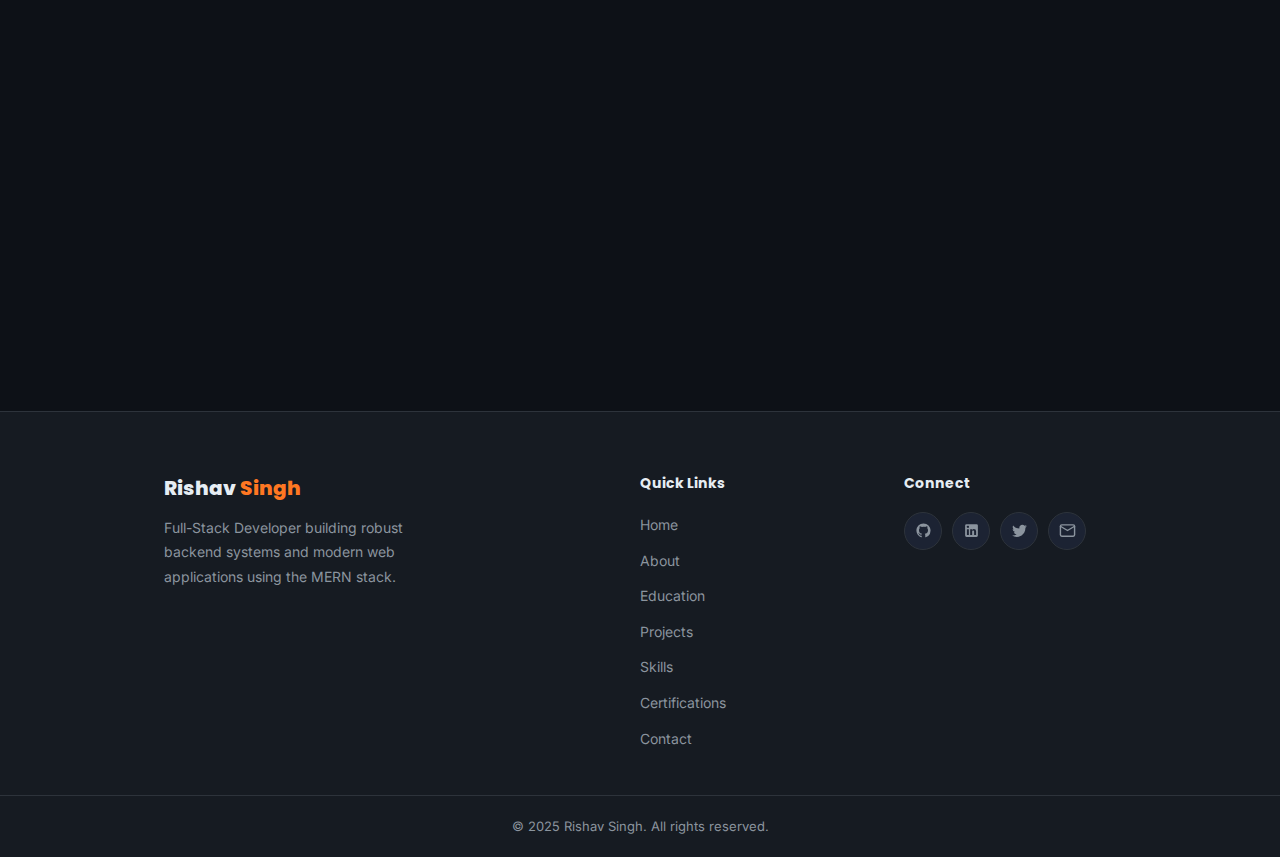
<file: rishav_portfolio_v2.html>
<!DOCTYPE html>
<html lang="en" data-theme="dark">

<head>
  <meta charset="UTF-8">
  <meta name="viewport" content="width=device-width, initial-scale=1.0">
  <link rel="preconnect" href="https://fonts.googleapis.com">
  <link rel="preconnect" href="https://fonts.gstatic.com" crossorigin>
  <link
    href="https://fonts.googleapis.com/css2?family=Poppins:wght@400;500;600;700;800;900&family=Inter:wght@300;400;500;600;700&display=swap"
    rel="stylesheet">
  <link href="https://api.fontshare.com/v2/css?f[]=satoshi@900,700,500,400&display=swap" rel="stylesheet">
  <style>
    /* ══════════════════════════════════════
   THEME TOKENS
══════════════════════════════════════ */
    :root {
      --bg: #0d1117;
      --surface: #161b22;
      --surface2: #1c2333;
      --text: #e6edf3;
      --muted: #8b949e;
      /* --accent: #FF9933; */
      --accent: #FF7722;
      --accent-hover: #e8891e;
      --accent-glow: rgba(255, 153, 51, 0.13);
      --border: #2d333b;
      --nav-bg: rgba(13, 17, 23, 0.96);
      --shadow: 0 4px 28px rgba(0, 0, 0, 0.45);
      --heading-font: 'Satoshi', 'Poppins', sans-serif;
      --body-font: 'Inter', sans-serif;
    }

    [data-theme="light"] {
      --bg: #faf8f5;
      --surface: #ffffff;
      --surface2: #f2ede8;
      --text: #1c1c2e;
      --muted: #65657a;
      --accent: #c96a00;
      --accent-hover: #a85500;
      --accent-glow: rgba(201, 106, 0, 0.11);
      --border: #e4ddd5;
      --nav-bg: rgba(250, 248, 245, 0.96);
      --shadow: 0 4px 24px rgba(0, 0, 0, 0.07);
    }

    /* ══ BASE ══ */
    *,
    *::before,
    *::after {
      margin: 0;
      padding: 0;
      box-sizing: border-box
    }

    html {
      scroll-behavior: smooth
    }

    body {
      font-family: var(--body-font);
      background: var(--bg);
      color: var(--text);
      transition: background .35s, color .35s;
      line-height: 1.6;
    }

    ::-webkit-scrollbar {
      width: 5px
    }

    ::-webkit-scrollbar-track {
      background: var(--bg)
    }

    ::-webkit-scrollbar-thumb {
      background: var(--accent);
      border-radius: 3px
    }

    /* ══ ANIMATIONS ══ */
    @keyframes heroIn {
      from {
        opacity: 0;
        transform: translateY(-20px)
      }

      to {
        opacity: 1;
        transform: translateY(0)
      }
    }

    @keyframes roleIn {
      from {
        opacity: 0;
        transform: translateY(14px)
      }

      to {
        opacity: 1;
        transform: translateY(0)
      }
    }

    @keyframes float {

      0%,
      100% {
        transform: translateY(0)
      }

      50% {
        transform: translateY(-18px)
      }
    }

    @keyframes glowPulse {

      0%,
      100% {
        box-shadow: 0 0 24px var(--accent-glow)
      }

      50% {
        box-shadow: 0 0 52px rgba(255, 153, 51, .28)
      }
    }

    @keyframes emojiFloat {

      0%,
      100% {
        transform: translateY(0) rotate(-4deg)
      }

      50% {
        transform: translateY(-10px) rotate(4deg)
      }
    }

    .reveal {
      opacity: 0;
      transform: translateY(26px);
      transition: opacity .6s ease, transform .6s ease
    }

    .reveal.on {
      opacity: 1;
      transform: translateY(0)
    }

    .d1 {
      transition-delay: .1s
    }

    .d2 {
      transition-delay: .2s
    }

    .d3 {
      transition-delay: .3s
    }

    .d4 {
      transition-delay: .4s
    }

    /* ══ NAVBAR ══ */
    #nav {
      position: fixed;
      top: 0;
      left: 0;
      right: 0;
      z-index: 1000;
      background: var(--nav-bg);
      backdrop-filter: blur(14px);
      -webkit-backdrop-filter: blur(14px);
      border-bottom: 1px solid var(--border);
      height: 64px;
      display: flex;
      align-items: center;
      justify-content: space-between;
      padding: 0 5%;
      transition: background .35s;
    }

    .nav-brand {
      display: flex;
      align-items: center;
      gap: 10px;
      font-family: var(--heading-font);
      font-weight: 800;
      font-size: 18px;
      color: var(--text);
      cursor: pointer;
      text-decoration: none;
      user-select: none;
      flex-shrink: 0;
    }

    .brand-badge {
      background: var(--accent);
      color: #000;
      width: 34px;
      height: 34px;
      border-radius: 8px;
      display: flex;
      align-items: center;
      justify-content: center;
      font-size: 12px;
      font-weight: 900;
      letter-spacing: -.5px;
      font-family: var(--heading-font);
    }

    .nav-right {
      display: flex;
      align-items: center;
      gap: 8px
    }

    .nav-links {
      display: flex;
      gap: 2px;
      list-style: none;
      align-items: center
    }

    .nav-links a {
      font-family: var(--body-font);
      font-size: 14px;
      font-weight: 500;
      color: var(--muted);
      text-decoration: none;
      padding: 6px 13px;
      border-radius: 20px;
      transition: all .2s ease;
      display: block;
      white-space: nowrap;
      border-bottom: 2px solid transparent;
    }

    .nav-links a:hover {
      background: var(--accent);
      color: #000;
      border-bottom-color: transparent
    }

    .nav-links a.active {
      color: var(--accent);
      border-bottom: 2px solid var(--accent);
      padding-bottom: 4px
    }

    .nav-links a.active:hover {
      background: var(--accent);
      color: #000;
      border-bottom-color: transparent
    }

    .icon-btn {
      background: var(--surface2);
      border: 1px solid var(--border);
      border-radius: 50%;
      width: 36px;
      height: 36px;
      display: flex;
      align-items: center;
      justify-content: center;
      cursor: pointer;
      font-size: 15px;
      transition: all .2s;
      flex-shrink: 0;
      color: var(--text);
    }

    .icon-btn:hover {
      background: var(--accent-glow);
      border-color: var(--accent)
    }

    .hamburger {
      display: none;
      background: var(--surface2);
      border: 1px solid var(--border);
      border-radius: 8px;
      width: 36px;
      height: 36px;
      align-items: center;
      justify-content: center;
      cursor: pointer;
      font-size: 18px;
      color: var(--text);
      transition: all .2s;
      flex-shrink: 0;
    }

    .hamburger:hover {
      background: var(--accent-glow);
      border-color: var(--accent)
    }

    /* MOBILE MENU */
    #mobile-menu {
      display: none;
      position: fixed;
      top: 64px;
      left: 0;
      right: 0;
      z-index: 999;
      background: var(--nav-bg);
      backdrop-filter: blur(14px);
      border-bottom: 1px solid var(--border);
      padding: 10px 5% 18px;
    }

    #mobile-menu.open {
      display: block
    }

    #mobile-menu a {
      display: block;
      padding: 13px 0;
      font-family: var(--body-font);
      font-size: 16px;
      font-weight: 500;
      color: var(--text);
      text-decoration: none;
      border-bottom: 1px solid var(--border);
      transition: color .2s, padding-left .2s;
    }

    #mobile-menu a:last-child {
      border-bottom: none
    }

    #mobile-menu a:hover {
      color: var(--accent);
      padding-left: 6px
    }

    /* ══ SECTIONS ══ */
    section {
      padding: 88px 5%;
      border-top: 1px solid var(--border);
      transition: background .35s
    }

    section.alt {
      background: var(--surface)
    }

    .inner {
      max-width: 1080px;
      margin: 0 auto
    }

    /* SECTION HEADER */
    .sec-head {
      text-align: center;
      margin-bottom: 52px
    }

    .sec-head h2 {
      font-family: var(--heading-font);
      font-size: clamp(28px, 4vw, 42px);
      font-weight: 800;
      color: var(--text);
      margin-bottom: 14px;
      letter-spacing: -.5px;
    }

    .sec-line {
      width: 50px;
      height: 4px;
      border-radius: 2px;
      background: var(--accent);
      margin: 0 auto
    }

    /* ══ HERO ══ */
    #home {
      min-height: 100vh;
      padding-top: 64px;
      display: flex;
      align-items: center;
      justify-content: center;
      text-align: center;
      background: radial-gradient(ellipse at 50% 35%, var(--accent-glow) 0%, transparent 65%), var(--bg);
      border-top: none;
      padding-left: 5%;
      padding-right: 5%;
    }

    .hero-inner {
      max-width: 660px;
      margin: 0 auto;
      display: flex;
      flex-direction: column;
      align-items: center;
      animation: heroIn .9s ease forwards;
    }

    .avatar-wrap {
      margin-bottom: 36px
    }

    .avatar-ring {
      width: 190px;
      height: 190px;
      border-radius: 50%;
      border: 3px solid var(--accent);
      padding: 5px;
      box-shadow: 0 0 0 1px var(--border), 0 16px 56px var(--accent-glow);
      animation: float 3.0s ease-in-out infinite, glowPulse 4s ease-in-out infinite;
      display: inline-block;
    }

    .avatar-inner {
      width: 100%;
      height: 100%;
      border-radius: 50%;
      background: linear-gradient(135deg, var(--surface2) 0%, var(--surface) 100%);
      display: flex;
      flex-direction: column;
      align-items: center;
      justify-content: center;
      overflow: hidden;
    }

    .avatar-inner img {
      width: 100%;
      height: 100%;
      object-fit: cover;
      border-radius: 50%
    }

    .avatar-initials {
      font-family: var(--heading-font);
      font-size: 52px;
      font-weight: 900;
      color: var(--accent);
      line-height: 1;
    }

    .avatar-hint {
      font-family: var(--body-font);
      font-size: 10px;
      letter-spacing: 2px;
      text-transform: uppercase;
      color: var(--muted);
      margin-top: 6px;
    }

    .hero-greeting {
      font-family: var(--body-font);
      font-size: 17px;
      font-weight: 500;
      color: var(--muted);
      margin-bottom: 10px;
      letter-spacing: .4px;
    }

    .hero-name {
      font-family: var(--heading-font);
      font-size: clamp(44px, 9vw, 84px);
      font-weight: 900;
      line-height: 1.1;
      padding-bottom: .06em;
      color: var(--text);
      margin-bottom: 16px;
      letter-spacing: -2.5px;
      overflow: visible;
    }

    .hero-name span {
      color: var(--accent)
    }

    .hero-role {
      font-family: var(--heading-font);
      font-size: clamp(16px, 2.5vw, 22px);
      font-weight: 600;
      color: var(--muted);
      height: 32px;
      overflow: hidden;
      margin-bottom: 20px;
    }

    .hero-role .role-txt {
      display: block;
      animation: roleIn .45s cubic-bezier(.22, .61, .36, 1) forwards;
    }

    .hero-bio {
      font-family: var(--body-font);
      font-size: 16px;
      line-height: 1.85;
      color: var(--muted);
      max-width: 500px;
      margin: 0 auto 36px;
    }

    .hero-bio strong {
      color: var(--text)
    }

    .btn-row {
      display: flex;
      gap: 14px;
      flex-wrap: wrap;
      justify-content: center
    }

    .btn-primary {
      display: inline-flex;
      align-items: center;
      gap: 8px;
      background: var(--accent);
      color: #000;
      padding: 13px 28px;
      border-radius: 10px;
      font-family: var(--body-font);
      font-weight: 700;
      font-size: 14px;
      text-decoration: none;
      letter-spacing: .3px;
      transition: all .2s;
      box-shadow: 0 4px 18px var(--accent-glow);
      border: 2px solid var(--accent);
      cursor: pointer;
    }

    .btn-primary:hover {
      background: var(--accent-hover);
      border-color: var(--accent-hover);
      transform: translateY(-2px)
    }

    .btn-outline {
      display: inline-flex;
      align-items: center;
      gap: 8px;
      background: transparent;
      color: var(--accent);
      border: 2px solid var(--accent);
      padding: 13px 28px;
      border-radius: 10px;
      font-family: var(--body-font);
      font-weight: 700;
      font-size: 14px;
      cursor: pointer;
      transition: all .2s;
    }

    .btn-outline:hover {
      background: var(--accent-glow);
      transform: translateY(-2px)
    }

    /* ══ ABOUT — 2-col card grid (no image) ══ */
    .about-grid {
      display: grid;
      grid-template-columns: 1fr 1fr;
      gap: 20px;
    }

    .about-card {
      background: var(--bg);
      border: 1px solid var(--border);
      border-radius: 14px;
      padding: 28px;
      display: flex;
      flex-direction: column;
      gap: 12px;
      transition: all .22s;
    }

    .about-card:hover {
      border-color: var(--accent);
      transform: translateY(-3px);
      box-shadow: 0 8px 30px var(--accent-glow)
    }

    .ac-icon {
      font-size: 32px
    }

    .ac-title {
      font-family: var(--heading-font);
      font-size: 16px;
      font-weight: 700;
      color: var(--text);
    }

    .ac-text {
      font-family: var(--body-font);
      font-size: 14px;
      color: var(--muted);
      line-height: 1.78
    }

    .ac-text strong {
      color: var(--text)
    }

    /* ══ EDUCATION — Alternating cards ══ */
    .edu-wrap {
      max-width: 920px;
      margin: 0 auto;
      display: flex;
      flex-direction: column;
      gap: 24px
    }

    .edu-row {
      display: grid;
      grid-template-columns: 1fr 1fr;
      gap: 32px;
      align-items: start
    }

    .edu-card {
      background: var(--surface);
      border: 1px solid var(--border);
      border-radius: 14px;
      padding: 28px;
      box-shadow: var(--shadow);
      transition: all .22s;
    }

    .edu-card:hover {
      border-color: var(--accent);
      transform: translateY(-3px);
      box-shadow: 0 10px 38px var(--accent-glow)
    }

    .edu-emoji {
      font-size: 38px;
      display: inline-block;
      margin-bottom: 14px;
      animation: emojiFloat 3s ease-in-out infinite;
    }

    .edu-year {
      display: inline-block;
      padding: 3px 10px;
      border-radius: 12px;
      background: var(--accent-glow);
      color: var(--accent);
      font-family: var(--body-font);
      font-size: 12px;
      font-weight: 700;
      margin-bottom: 10px;
      letter-spacing: .5px;
    }

    .edu-degree {
      font-family: var(--heading-font);
      font-size: 17px;
      font-weight: 700;
      color: var(--text);
      margin-bottom: 5px;
    }

    .edu-school {
      font-family: var(--body-font);
      font-size: 13px;
      color: var(--accent);
      font-weight: 600;
      margin-bottom: 10px
    }

    .edu-desc {
      font-family: var(--body-font);
      font-size: 14px;
      color: var(--muted);
      line-height: 1.75
    }

    /* ══ PROJECTS ══ */
    .proj-grid {
      display: grid;
      grid-template-columns: repeat(auto-fill, minmax(300px, 1fr));
      gap: 22px
    }

    .proj-card {
      background: var(--surface);
      border: 1px solid var(--border);
      border-radius: 14px;
      padding: 26px;
      display: flex;
      flex-direction: column;
      transition: all .22s;
      box-shadow: var(--shadow);
      cursor: default;
    }

    .proj-card:hover {
      border-color: var(--accent);
      transform: translateY(-4px);
      box-shadow: 0 10px 36px var(--accent-glow)
    }

    .proj-header {
      display: flex;
      align-items: center;
      gap: 12px;
      margin-bottom: 14px
    }

    .proj-icon {
      width: 40px;
      height: 40px;
      border-radius: 10px;
      background: var(--accent-glow);
      display: flex;
      align-items: center;
      justify-content: center;
      font-size: 18px;
      flex-shrink: 0;
    }

    .proj-title {
      font-family: var(--heading-font);
      font-size: 17px;
      font-weight: 700;
      color: var(--text)
    }

    .proj-desc {
      font-family: var(--body-font);
      font-size: 14px;
      color: var(--muted);
      line-height: 1.75;
      flex: 1;
      margin-bottom: 18px
    }

    .proj-tags {
      display: flex;
      gap: 7px;
      flex-wrap: wrap;
      margin-bottom: 18px
    }

    .proj-tag {
      padding: 3px 10px;
      border-radius: 6px;
      background: var(--surface2);
      border: 1px solid var(--border);
      font-family: var(--body-font);
      font-size: 11px;
      font-weight: 600;
      color: var(--muted);
      letter-spacing: .3px;
    }

    .proj-links {
      display: flex;
      gap: 16px
    }

    .proj-link {
      display: flex;
      align-items: center;
      gap: 5px;
      color: var(--muted);
      font-family: var(--body-font);
      font-size: 13px;
      font-weight: 600;
      text-decoration: none;
      transition: color .2s;
    }

    .proj-link:hover {
      color: var(--accent)
    }

    /* ══ SKILLS ══ */
    .skills-wrap {
      display: flex;
      flex-direction: column;
      gap: 30px
    }

    .skill-cat {
      font-family: var(--heading-font);
      font-size: 11px;
      font-weight: 800;
      color: var(--accent);
      letter-spacing: 2.5px;
      text-transform: uppercase;
      margin-bottom: 12px;
    }

    .skill-tags {
      display: flex;
      gap: 10px;
      flex-wrap: wrap
    }

    .skill-pill {
      padding: 8px 18px;
      border-radius: 50px;
      background: var(--surface);
      border: 1px solid var(--border);
      font-family: var(--body-font);
      font-size: 14px;
      font-weight: 500;
      color: var(--text);
      cursor: default;
      transition: all .2s;
    }

    .skill-pill:hover {
      background: var(--accent-glow);
      border-color: var(--accent);
      color: var(--accent);
      transform: translateY(-2px)
    }

    /* ══ CERTIFICATIONS ══ */
    .cert-grid {
      display: grid;
      grid-template-columns: repeat(auto-fill, minmax(230px, 1fr));
      gap: 18px
    }

    .cert-card {
      background: var(--surface);
      border: 1px solid var(--border);
      border-radius: 14px;
      padding: 24px;
      display: flex;
      flex-direction: column;
      gap: 10px;
      transition: all .2s;
      box-shadow: var(--shadow);
    }

    .cert-card:hover {
      border-color: var(--accent);
      transform: translateY(-3px)
    }

    .cert-icon {
      font-size: 28px
    }

    .cert-name {
      font-family: var(--heading-font);
      font-size: 15px;
      font-weight: 700;
      color: var(--text)
    }

    .cert-issuer {
      font-family: var(--body-font);
      font-size: 13px;
      color: var(--accent);
      font-weight: 600;
      margin-bottom: 2px
    }

    .cert-year {
      font-family: var(--body-font);
      font-size: 12px;
      color: var(--muted)
    }

    /* ══ CONTACT ══ */
    .contact-inner {
      max-width: 560px;
      margin: 0 auto;
      text-align: center
    }

    .contact-bio {
      font-family: var(--body-font);
      font-size: 16px;
      color: var(--muted);
      line-height: 1.85;
      margin-bottom: 36px
    }

    .contact-email {
      display: inline-flex;
      align-items: center;
      gap: 10px;
      background: var(--accent);
      color: #000;
      padding: 15px 34px;
      border-radius: 12px;
      font-family: var(--heading-font);
      font-weight: 700;
      font-size: 16px;
      text-decoration: none;
      margin-bottom: 40px;
      transition: all .2s;
      box-shadow: 0 6px 24px var(--accent-glow);
    }

    .contact-email:hover {
      background: var(--accent-hover);
      transform: translateY(-3px)
    }

    .contact-socials {
      display: flex;
      gap: 14px;
      justify-content: center;
      flex-wrap: wrap
    }

    .contact-soc {
      width: 52px;
      height: 52px;
      border-radius: 14px;
      display: flex;
      align-items: center;
      justify-content: center;
      background: var(--surface);
      border: 1px solid var(--border);
      color: var(--muted);
      text-decoration: none;
      transition: all .2s;
    }

    .contact-soc:hover {
      color: var(--accent);
      border-color: var(--accent);
      transform: translateY(-4px);
      background: var(--accent-glow)
    }

    /* ══ FOOTER — 3-col professional ══ */
    footer {
      background: var(--surface);
      border-top: 1px solid var(--border)
    }

    .footer-top {
      max-width: 1080px;
      margin: 0 auto;
      padding: 60px 5% 44px;
      display: grid;
      grid-template-columns: 2fr 1fr 1fr;
      gap: 52px;
    }

    .footer-brand-name {
      font-family: var(--heading-font);
      font-size: 20px;
      font-weight: 800;
      color: var(--text);
      margin-bottom: 12px;
    }

    .footer-brand-name span {
      color: var(--accent)
    }

    .footer-brand-desc {
      font-family: var(--body-font);
      font-size: 14px;
      color: var(--muted);
      line-height: 1.78;
      max-width: 290px;
    }

    .footer-col-title {
      font-family: var(--heading-font);
      font-size: 14px;
      font-weight: 700;
      color: var(--text);
      margin-bottom: 18px;
    }

    .footer-links {
      list-style: none;
      display: flex;
      flex-direction: column;
      gap: 10px
    }

    .footer-links a {
      font-family: var(--body-font);
      font-size: 14px;
      color: var(--muted);
      text-decoration: none;
      transition: all .2s;
      display: inline-block;
    }

    .footer-links a:hover {
      color: var(--accent);
      padding-left: 5px
    }

    .footer-socials {
      display: flex;
      gap: 10px;
      flex-wrap: wrap
    }

    .footer-soc {
      width: 38px;
      height: 38px;
      border-radius: 50%;
      display: flex;
      align-items: center;
      justify-content: center;
      background: var(--surface2);
      border: 1px solid var(--border);
      color: var(--muted);
      text-decoration: none;
      transition: all .2s;
    }

    .footer-soc:hover {
      color: var(--accent);
      border-color: var(--accent);
      background: var(--accent-glow);
      transform: translateY(-2px)
    }

    .footer-divider {
      height: 1px;
      background: var(--border);
      margin: 0 0 0 0
    }

    .footer-bottom {
      border-top: 1px solid var(--border);
      padding: 20px 5%;
      text-align: center;
    }

    .footer-bottom p {
      font-family: var(--body-font);
      font-size: 13px;
      color: var(--muted)
    }

    /* BACK TO TOP */
    #btt {
      position: fixed;
      bottom: 28px;
      right: 28px;
      z-index: 999;
      width: 44px;
      height: 44px;
      border-radius: 12px;
      background: var(--accent);
      border: none;
      cursor: pointer;
      display: none;
      align-items: center;
      justify-content: center;
      color: #000;
      font-size: 18px;
      font-weight: bold;
      box-shadow: 0 4px 16px var(--accent-glow);
      transition: all .2s;
    }

    #btt:hover {
      background: var(--accent-hover);
      transform: translateY(-3px)
    }

    #btt.show {
      display: flex
    }

    /* ══ RESPONSIVE ══ */
    @media(max-width:820px) {
      .nav-links {
        display: none !important
      }

      .hamburger {
        display: flex
      }

      .about-grid {
        grid-template-columns: 1fr
      }

      .edu-row {
        grid-template-columns: 1fr
      }

      .edu-empty {
        display: none
      }

      .footer-top {
        grid-template-columns: 1fr;
        gap: 32px
      }

      .hero-name {
        letter-spacing: -1.5px
      }
    }

    @media(max-width:480px) {
      .btn-row {
        flex-direction: column;
        align-items: center
      }

      .btn-primary,
      .btn-outline {
        width: 100%;
        max-width: 280px;
        justify-content: center
      }
    }
  </style>
</head>

<body>

  <!-- ═══════════ NAVBAR ═══════════ -->
  <nav id="nav">
    <div class="nav-brand" onclick="smoothTo('home')">
      <div class="brand-badge">RS</div>
      Rishav Singh
    </div>
    <div class="nav-right">
      <ul class="nav-links" id="navLinks">
        <li><a href="#about" data-sec="about">About</a></li>
        <li><a href="#education" data-sec="education">Education</a></li>
        <li><a href="#projects" data-sec="projects">Projects</a></li>
        <li><a href="#skills" data-sec="skills">Skills</a></li>
        <li><a href="#certifications" data-sec="certifications">Certifications</a></li>
        <li><a href="#contact" data-sec="contact">Contact</a></li>
      </ul>
      <button class="icon-btn" onclick="toggleTheme()" id="themeBtn">☀️</button>
      <button class="hamburger" onclick="toggleMenu()" id="hamburgerBtn">☰</button>
    </div>
  </nav>

  <!-- MOBILE MENU -->
  <div id="mobile-menu">
    <a href="#about" onclick="mobileNav('about');return false">About</a>
    <a href="#education" onclick="mobileNav('education');return false">Education</a>
    <a href="#projects" onclick="mobileNav('projects');return false">Projects</a>
    <a href="#skills" onclick="mobileNav('skills');return false">Skills</a>
    <a href="#certifications" onclick="mobileNav('certifications');return false">Certifications</a>
    <a href="#contact" onclick="mobileNav('contact');return false">Contact</a>
  </div>

  <!-- ═══════════ HERO ═══════════ -->
  <section id="home">
    <div class="hero-inner">

      <!-- Avatar — floating, on top -->
      <div class="avatar-wrap">
        <div class="avatar-ring">
          <div class="avatar-inner">
            <!-- ⬇ Replace inner div with <img src="assets/img/your-photo.jpg" alt="Rishav Singh"> -->
            <!-- <div class="avatar-initials">RS</div> -->
            <div class="avatar-initials"><img src="assets/img/emoji-circle.png" alt="Rishav Singh"></div>
            <!-- <div class="avatar-hint">Add Photo</div> -->
          </div>
        </div>
      </div>

      <h1 class="hero-name">I'm <span>Rishav Singh</span></h1>

      <div class="hero-role">
        <span class="role-txt" id="roleText">Full-Stack Developer</span>
      </div>

      <p class="hero-bio">
        Full-stack developer with a strong <strong>backend focus</strong>,
        building web apps with the <strong>MERN Stack</strong>.
        Passionate about clean APIs, databases, and always learning new technologies.
      </p>

      <div class="btn-row">
        <a href="assets/resume.pdf" download class="btn-primary">⬇&nbsp; Download CV</a>
        <button class="btn-outline" onclick="smoothTo('contact')">✉&nbsp; Get In Touch</button>
      </div>

    </div>
  </section>

  <!-- ═══════════ ABOUT ═══════════ -->
  <section id="about" class="alt">
    <div class="inner">
      <div class="sec-head reveal">
        <h2>About Me</h2>
        <div class="sec-line"></div>
      </div>
      <div class="about-grid">
        <div class="about-card reveal d1">
          <div class="ac-icon">⚙️</div>
          <div class="ac-title">Backend-Focused Developer</div>
          <p class="ac-text">I specialise in <strong>backend development</strong> — building RESTful APIs, designing
            database schemas, and architecting server-side systems using <strong>Node.js</strong>,
            <strong>Express.js</strong> and <strong>Flask</strong>.
          </p>
        </div>
        <div class="about-card reveal d2">
          <div class="ac-icon">🎓</div>
          <div class="ac-title">Academic Background</div>
          <p class="ac-text">I hold both a <strong>BCA and MCA</strong> (Bachelor's & Master's in Computer Applications)
            from a reputed national university in India, covering core CS theory and advanced software engineering.</p>
        </div>
        <div class="about-card reveal d2">
          <div class="ac-icon">🌐</div>
          <div class="ac-title">MERN Stack Expertise</div>
          <p class="ac-text">I build complete web applications using <strong>MongoDB, Express.js, React JS and
              Node.js</strong>. I enjoy connecting the dots between frontend interfaces and robust backend logic
            seamlessly.</p>
        </div>
        <div class="about-card reveal d3">
          <div class="ac-icon">🧩</div>
          <div class="ac-title">Problem Solver</div>
          <p class="ac-text">I love solving algorithmic challenges on <strong>HackerRank</strong> and exploring
            cybersecurity on <strong>TryHackMe</strong>. Puzzles, logic problems, and CTF challenges are my thing.</p>
        </div>
        <div class="about-card reveal d3">
          <div class="ac-icon">🔒</div>
          <div class="ac-title">Cybersecurity Interest</div>
          <p class="ac-text">Beyond development, I have a growing interest in <strong>cybersecurity and ethical
              hacking</strong>, actively learning through TryHackMe labs and exploring network security concepts.</p>
        </div>
        <div class="about-card reveal d4">
          <div class="ac-icon">📚</div>
          <div class="ac-title">Lifelong Learner</div>
          <p class="ac-text">Learning is a core part of my life. I read voraciously — both technical and non-technical
            books — and I'm always picking up new technologies, frameworks and tools to stay current.</p>
        </div>
      </div>
    </div>
  </section>

  <!-- ═══════════ EDUCATION ═══════════ -->
  <section id="education">
    <div class="inner">
      <div class="sec-head reveal">
        <h2>Education</h2>
        <div class="sec-line"></div>
      </div>
      <div class="edu-wrap">
        <!-- Row 1: Card LEFT, empty right -->
        <div class="edu-row">
          <div class="edu-card reveal d1">
            <div class="edu-emoji">🎓</div>
            <div class="edu-year">2020 – 2022</div>
            <div class="edu-degree">Master of Computer Applications (MCA)</div>
            <div class="edu-school">Your University Name</div>
            <p class="edu-desc">Advanced coursework in software engineering, distributed systems, algorithms and
              database design.</p>
          </div>
          <div class="edu-empty"></div>
        </div>
        <!-- Row 2: empty left, Card RIGHT -->
        <div class="edu-row">
          <div class="edu-empty"></div>
          <div class="edu-card reveal d2">
            <div class="edu-emoji" style="animation-delay:.8s">📚</div>
            <div class="edu-year">2017 – 2020</div>
            <div class="edu-degree">Bachelor of Computer Applications (BCA)</div>
            <div class="edu-school">Your University Name</div>
            <p class="edu-desc">Core CS fundamentals, web technologies, programming languages, and data structures.</p>
          </div>
        </div>
      </div>
    </div>
  </section>

  <!-- ═══════════ PROJECTS ═══════════ -->
  <section id="projects" class="alt">
    <div class="inner">
      <div class="sec-head reveal">
        <h2>Projects</h2>
        <div class="sec-line"></div>
      </div>
      <div class="proj-grid">
        <div class="proj-card reveal d1">
          <div class="proj-header">
            <div class="proj-icon">🛠</div>
            <div class="proj-title">MERN Stack Web App</div>
          </div>
          <p class="proj-desc">A full-stack web application with JWT authentication, REST APIs and MongoDB database
            built on the MERN stack.</p>
          <div class="proj-tags"><span class="proj-tag">React</span><span class="proj-tag">Node.js</span><span
              class="proj-tag">MongoDB</span><span class="proj-tag">Express</span></div>
          <div class="proj-links">
            <a href="https://github.com/RishavSinghh" class="proj-link" target="_blank">
              <svg width="14" height="14" viewBox="0 0 24 24" fill="currentColor">
                <path
                  d="M12 2C6.477 2 2 6.484 2 12.017c0 4.425 2.865 8.18 6.839 9.504.5.092.682-.217.682-.483 0-.237-.008-.868-.013-1.703-2.782.605-3.369-1.343-3.369-1.343-.454-1.158-1.11-1.466-1.11-1.466-.908-.62.069-.608.069-.608 1.003.07 1.531 1.032 1.531 1.032.892 1.53 2.341 1.088 2.91.832.092-.647.35-1.088.636-1.338-2.22-.253-4.555-1.113-4.555-4.951 0-1.093.39-1.988 1.029-2.688-.103-.253-.446-1.272.098-2.65 0 0 .84-.27 2.75 1.026A9.564 9.564 0 0112 6.844c.85.004 1.705.115 2.504.337 1.909-1.296 2.747-1.027 2.747-1.027.546 1.379.202 2.398.1 2.651.64.7 1.028 1.595 1.028 2.688 0 3.848-2.339 4.695-4.566 4.943.359.309.678.92.678 1.855 0 1.338-.012 2.419-.012 2.747 0 .268.18.58.688.482A10.019 10.019 0 0022 12.017C22 6.484 17.522 2 12 2z" />
              </svg>
              GitHub
            </a>
          </div>
        </div>
        <div class="proj-card reveal d2">
          <div class="proj-header">
            <div class="proj-icon">🐍</div>
            <div class="proj-title">Flask REST API</div>
          </div>
          <p class="proj-desc">A production-ready RESTful backend API built with Python & Flask, containerised using
            Docker for deployment.</p>
          <div class="proj-tags"><span class="proj-tag">Flask</span><span class="proj-tag">Python</span><span
              class="proj-tag">Docker</span><span class="proj-tag">MySQL</span></div>
          <div class="proj-links">
            <a href="https://github.com/RishavSinghh" class="proj-link" target="_blank">
              <svg width="14" height="14" viewBox="0 0 24 24" fill="currentColor">
                <path
                  d="M12 2C6.477 2 2 6.484 2 12.017c0 4.425 2.865 8.18 6.839 9.504.5.092.682-.217.682-.483 0-.237-.008-.868-.013-1.703-2.782.605-3.369-1.343-3.369-1.343-.454-1.158-1.11-1.466-1.11-1.466-.908-.62.069-.608.069-.608 1.003.07 1.531 1.032 1.531 1.032.892 1.53 2.341 1.088 2.91.832.092-.647.35-1.088.636-1.338-2.22-.253-4.555-1.113-4.555-4.951 0-1.093.39-1.988 1.029-2.688-.103-.253-.446-1.272.098-2.65 0 0 .84-.27 2.75 1.026A9.564 9.564 0 0112 6.844c.85.004 1.705.115 2.504.337 1.909-1.296 2.747-1.027 2.747-1.027.546 1.379.202 2.398.1 2.651.64.7 1.028 1.595 1.028 2.688 0 3.848-2.339 4.695-4.566 4.943.359.309.678.92.678 1.855 0 1.338-.012 2.419-.012 2.747 0 .268.18.58.688.482A10.019 10.019 0 0022 12.017C22 6.484 17.522 2 12 2z" />
              </svg>
              GitHub
            </a>
          </div>
        </div>
        <div class="proj-card reveal d3">
          <div class="proj-header">
            <div class="proj-icon">🌐</div>
            <div class="proj-title">Portfolio Website</div>
          </div>
          <p class="proj-desc">This portfolio built with React, GSAP scroll animations and Tailwind CSS with dark/light
            theme switching.</p>
          <div class="proj-tags"><span class="proj-tag">React</span><span class="proj-tag">GSAP</span><span
              class="proj-tag">Tailwind</span></div>
          <div class="proj-links">
            <a href="https://github.com/RishavSinghh" class="proj-link" target="_blank">
              <svg width="14" height="14" viewBox="0 0 24 24" fill="currentColor">
                <path
                  d="M12 2C6.477 2 2 6.484 2 12.017c0 4.425 2.865 8.18 6.839 9.504.5.092.682-.217.682-.483 0-.237-.008-.868-.013-1.703-2.782.605-3.369-1.343-3.369-1.343-.454-1.158-1.11-1.466-1.11-1.466-.908-.62.069-.608.069-.608 1.003.07 1.531 1.032 1.531 1.032.892 1.53 2.341 1.088 2.91.832.092-.647.35-1.088.636-1.338-2.22-.253-4.555-1.113-4.555-4.951 0-1.093.39-1.988 1.029-2.688-.103-.253-.446-1.272.098-2.65 0 0 .84-.27 2.75 1.026A9.564 9.564 0 0112 6.844c.85.004 1.705.115 2.504.337 1.909-1.296 2.747-1.027 2.747-1.027.546 1.379.202 2.398.1 2.651.64.7 1.028 1.595 1.028 2.688 0 3.848-2.339 4.695-4.566 4.943.359.309.678.92.678 1.855 0 1.338-.012 2.419-.012 2.747 0 .268.18.58.688.482A10.019 10.019 0 0022 12.017C22 6.484 17.522 2 12 2z" />
              </svg>
              GitHub
            </a>
            <a href="#" class="proj-link">
              <svg width="14" height="14" viewBox="0 0 24 24" fill="none" stroke="currentColor" stroke-width="2"
                stroke-linecap="round" stroke-linejoin="round">
                <path d="M18 13v6a2 2 0 01-2 2H5a2 2 0 01-2-2V8a2 2 0 012-2h6" />
                <polyline points="15 3 21 3 21 9" />
                <line x1="10" y1="14" x2="21" y2="3" />
              </svg>
              Live
            </a>
          </div>
        </div>
      </div>
    </div>
  </section>

  <!-- ═══════════ SKILLS ═══════════ -->
  <section id="skills">
    <div class="inner">
      <div class="sec-head reveal">
        <h2>Skills</h2>
        <div class="sec-line"></div>
      </div>
      <div class="skills-wrap">
        <div class="reveal d1">
          <div class="skill-cat">Backend</div>
          <div class="skill-tags"><span class="skill-pill">Node.js</span><span class="skill-pill">Express.js</span><span
              class="skill-pill">Flask</span><span class="skill-pill">Python</span><span class="skill-pill">REST
              APIs</span></div>
        </div>
        <div class="reveal d2">
          <div class="skill-cat">Frontend</div>
          <div class="skill-tags"><span class="skill-pill">React JS</span><span class="skill-pill">HTML5</span><span
              class="skill-pill">CSS3</span><span class="skill-pill">JavaScript</span><span
              class="skill-pill">Bootstrap</span><span class="skill-pill">Tailwind CSS</span></div>
        </div>
        <div class="reveal d3">
          <div class="skill-cat">Databases</div>
          <div class="skill-tags"><span class="skill-pill">MongoDB</span><span class="skill-pill">MySQL</span><span
              class="skill-pill">MS SQL Server</span></div>
        </div>
        <div class="reveal d4">
          <div class="skill-cat">DevOps & Tools</div>
          <div class="skill-tags"><span class="skill-pill">Docker</span><span class="skill-pill">Git</span><span
              class="skill-pill">GitHub</span><span class="skill-pill">Linux</span></div>
        </div>
        <div class="reveal d1">
          <div class="skill-cat">Languages</div>
          <div class="skill-tags"><span class="skill-pill">Python</span><span class="skill-pill">JavaScript</span><span
              class="skill-pill">C</span><span class="skill-pill">C++</span></div>
        </div>
      </div>
    </div>
  </section>

  <!-- ═══════════ CERTIFICATIONS ═══════════ -->
  <section id="certifications" class="alt">
    <div class="inner">
      <div class="sec-head reveal">
        <h2>Certifications</h2>
        <div class="sec-line"></div>
      </div>
      <div class="cert-grid">
        <div class="cert-card reveal d1">
          <div class="cert-icon">🐍</div>
          <div>
            <div class="cert-name">Python for Everybody</div>
            <div class="cert-issuer">Coursera</div>
            <div class="cert-year">2021</div>
          </div>
        </div>
        <div class="cert-card reveal d2">
          <div class="cert-icon">🟢</div>
          <div>
            <div class="cert-name">Complete Node.js Developer Course</div>
            <div class="cert-issuer">Udemy</div>
            <div class="cert-year">2021</div>
          </div>
        </div>
        <div class="cert-card reveal d3">
          <div class="cert-icon">🔐</div>
          <div>
            <div class="cert-name">Pre Security Path</div>
            <div class="cert-issuer">TryHackMe</div>
            <div class="cert-year">2022</div>
          </div>
        </div>
        <div class="cert-card reveal d4">
          <div class="cert-icon">🍃</div>
          <div>
            <div class="cert-name">MongoDB Basics</div>
            <div class="cert-issuer">MongoDB University</div>
            <div class="cert-year">2022</div>
          </div>
        </div>
      </div>
    </div>
  </section>

  <!-- ═══════════ CONTACT ═══════════ -->
  <section id="contact">
    <div class="inner">
      <div class="sec-head reveal">
        <h2>Get In Touch</h2>
        <div class="sec-line"></div>
      </div>
      <div class="contact-inner reveal d1">
        <p class="contact-bio">I'd love to hear from you! Whether it's a project, job opportunity, or just a friendly
          chat — my inbox is always open.</p>
        <a href="mailto:mail@rishavsingh.dev" class="contact-email">
          <svg width="20" height="20" viewBox="0 0 24 24" fill="none" stroke="currentColor" stroke-width="2"
            stroke-linecap="round" stroke-linejoin="round">
            <path d="M4 4h16c1.1 0 2 .9 2 2v12c0 1.1-.9 2-2 2H4c-1.1 0-2-.9-2-2V6c0-1.1.9-2 2-2z" />
            <polyline points="22,6 12,12 2,6" />
          </svg>
          mail@rishavsingh.dev
        </a>
        <div class="contact-socials">
          <a href="https://github.com/RishavSinghh" class="contact-soc" target="_blank" title="GitHub"><svg width="22"
              height="22" viewBox="0 0 24 24" fill="currentColor">
              <path
                d="M12 2C6.477 2 2 6.484 2 12.017c0 4.425 2.865 8.18 6.839 9.504.5.092.682-.217.682-.483 0-.237-.008-.868-.013-1.703-2.782.605-3.369-1.343-3.369-1.343-.454-1.158-1.11-1.466-1.11-1.466-.908-.62.069-.608.069-.608 1.003.07 1.531 1.032 1.531 1.032.892 1.53 2.341 1.088 2.91.832.092-.647.35-1.088.636-1.338-2.22-.253-4.555-1.113-4.555-4.951 0-1.093.39-1.988 1.029-2.688-.103-.253-.446-1.272.098-2.65 0 0 .84-.27 2.75 1.026A9.564 9.564 0 0112 6.844c.85.004 1.705.115 2.504.337 1.909-1.296 2.747-1.027 2.747-1.027.546 1.379.202 2.398.1 2.651.64.7 1.028 1.595 1.028 2.688 0 3.848-2.339 4.695-4.566 4.943.359.309.678.92.678 1.855 0 1.338-.012 2.419-.012 2.747 0 .268.18.58.688.482A10.019 10.019 0 0022 12.017C22 6.484 17.522 2 12 2z" />
            </svg></a>
          <a href="https://www.linkedin.com/in/rishavsinghh/" class="contact-soc" target="_blank" title="LinkedIn"><svg
              width="22" height="22" viewBox="0 0 24 24" fill="currentColor">
              <path
                d="M19 3a2 2 0 012 2v14a2 2 0 01-2 2H5a2 2 0 01-2-2V5a2 2 0 012-2h14m-.5 15.5v-5.3a3.26 3.26 0 00-3.26-3.26c-.85 0-1.84.52-2.32 1.3v-1.11h-2.79v8.37h2.79v-4.93c0-.77.62-1.4 1.39-1.4a1.4 1.4 0 011.4 1.4v4.93h2.79M6.88 8.56a1.68 1.68 0 001.68-1.68c0-.93-.75-1.69-1.68-1.69a1.69 1.69 0 00-1.69 1.69c0 .93.76 1.68 1.69 1.68m1.39 9.94v-8.37H5.5v8.37h2.77z" />
            </svg></a>
          <a href="https://twitter.com/rishavsinghh9" class="contact-soc" target="_blank" title="Twitter"><svg
              width="22" height="22" viewBox="0 0 24 24" fill="currentColor">
              <path
                d="M22.46 6c-.77.35-1.6.58-2.46.69.88-.53 1.56-1.37 1.88-2.38-.83.5-1.75.85-2.72 1.05C18.37 4.5 17.26 4 16 4c-2.35 0-4.27 1.92-4.27 4.29 0 .34.04.67.11.98C8.28 9.09 5.11 7.38 3 4.79c-.37.63-.58 1.37-.58 2.15 0 1.49.75 2.81 1.91 3.56-.71 0-1.37-.2-1.95-.5v.03c0 2.08 1.48 3.82 3.44 4.21a4.22 4.22 0 01-1.93.07 4.28 4.28 0 004 2.98 8.521 8.521 0 01-5.33 1.84c-.34 0-.68-.02-1.02-.06C3.44 20.29 5.7 21 8.12 21 16 21 20.33 14.46 20.33 8.79c0-.19 0-.37-.01-.56.84-.6 1.56-1.36 2.14-2.23z" />
            </svg></a>
          <a href="https://www.hackerrank.com/rishavsinghh" class="contact-soc" target="_blank" title="HackerRank"
            style="font-size:18px">⚡</a>
        </div>
      </div>
    </div>
  </section>

  <!-- ═══════════ FOOTER ═══════════ -->
  <footer>
    <div class="footer-top">
      <!-- Col 1 -->
      <div>
        <div class="footer-brand-name">Rishav <span>Singh</span></div>
        <p class="footer-brand-desc">Full-Stack Developer building robust backend systems and modern web applications
          using the MERN stack.</p>
      </div>
      <!-- Col 2 -->
      <div>
        <div class="footer-col-title">Quick Links</div>
        <ul class="footer-links">
          <li><a href="#home" onclick="smoothTo('home');return false">Home</a></li>
          <li><a href="#about" onclick="smoothTo('about');return false">About</a></li>
          <li><a href="#education" onclick="smoothTo('education');return false">Education</a></li>
          <li><a href="#projects" onclick="smoothTo('projects');return false">Projects</a></li>
          <li><a href="#skills" onclick="smoothTo('skills');return false">Skills</a></li>
          <li><a href="#certifications" onclick="smoothTo('certifications');return false">Certifications</a></li>
          <li><a href="#contact" onclick="smoothTo('contact');return false">Contact</a></li>
        </ul>
      </div>
      <!-- Col 3 -->
      <div>
        <div class="footer-col-title">Connect</div>
        <div class="footer-socials">
          <a href="https://github.com/RishavSinghh" class="footer-soc" target="_blank" title="GitHub"><svg width="17"
              height="17" viewBox="0 0 24 24" fill="currentColor">
              <path
                d="M12 2C6.477 2 2 6.484 2 12.017c0 4.425 2.865 8.18 6.839 9.504.5.092.682-.217.682-.483 0-.237-.008-.868-.013-1.703-2.782.605-3.369-1.343-3.369-1.343-.454-1.158-1.11-1.466-1.11-1.466-.908-.62.069-.608.069-.608 1.003.07 1.531 1.032 1.531 1.032.892 1.53 2.341 1.088 2.91.832.092-.647.35-1.088.636-1.338-2.22-.253-4.555-1.113-4.555-4.951 0-1.093.39-1.988 1.029-2.688-.103-.253-.446-1.272.098-2.65 0 0 .84-.27 2.75 1.026A9.564 9.564 0 0112 6.844c.85.004 1.705.115 2.504.337 1.909-1.296 2.747-1.027 2.747-1.027.546 1.379.202 2.398.1 2.651.64.7 1.028 1.595 1.028 2.688 0 3.848-2.339 4.695-4.566 4.943.359.309.678.92.678 1.855 0 1.338-.012 2.419-.012 2.747 0 .268.18.58.688.482A10.019 10.019 0 0022 12.017C22 6.484 17.522 2 12 2z" />
            </svg></a>
          <a href="https://www.linkedin.com/in/rishavsinghh/" class="footer-soc" target="_blank" title="LinkedIn"><svg
              width="17" height="17" viewBox="0 0 24 24" fill="currentColor">
              <path
                d="M19 3a2 2 0 012 2v14a2 2 0 01-2 2H5a2 2 0 01-2-2V5a2 2 0 012-2h14m-.5 15.5v-5.3a3.26 3.26 0 00-3.26-3.26c-.85 0-1.84.52-2.32 1.3v-1.11h-2.79v8.37h2.79v-4.93c0-.77.62-1.4 1.39-1.4a1.4 1.4 0 011.4 1.4v4.93h2.79M6.88 8.56a1.68 1.68 0 001.68-1.68c0-.93-.75-1.69-1.68-1.69a1.69 1.69 0 00-1.69 1.69c0 .93.76 1.68 1.69 1.68m1.39 9.94v-8.37H5.5v8.37h2.77z" />
            </svg></a>
          <a href="https://twitter.com/rishavsinghh9" class="footer-soc" target="_blank" title="Twitter"><svg width="17"
              height="17" viewBox="0 0 24 24" fill="currentColor">
              <path
                d="M22.46 6c-.77.35-1.6.58-2.46.69.88-.53 1.56-1.37 1.88-2.38-.83.5-1.75.85-2.72 1.05C18.37 4.5 17.26 4 16 4c-2.35 0-4.27 1.92-4.27 4.29 0 .34.04.67.11.98C8.28 9.09 5.11 7.38 3 4.79c-.37.63-.58 1.37-.58 2.15 0 1.49.75 2.81 1.91 3.56-.71 0-1.37-.2-1.95-.5v.03c0 2.08 1.48 3.82 3.44 4.21a4.22 4.22 0 01-1.93.07 4.28 4.28 0 004 2.98 8.521 8.521 0 01-5.33 1.84c-.34 0-.68-.02-1.02-.06C3.44 20.29 5.7 21 8.12 21 16 21 20.33 14.46 20.33 8.79c0-.19 0-.37-.01-.56.84-.6 1.56-1.36 2.14-2.23z" />
            </svg></a>
          <a href="mailto:mail@rishavsingh.dev" class="footer-soc" title="Email"><svg width="17" height="17"
              viewBox="0 0 24 24" fill="none" stroke="currentColor" stroke-width="2" stroke-linecap="round"
              stroke-linejoin="round">
              <path d="M4 4h16c1.1 0 2 .9 2 2v12c0 1.1-.9 2-2 2H4c-1.1 0-2-.9-2-2V6c0-1.1.9-2 2-2z" />
              <polyline points="22,6 12,12 2,6" />
            </svg></a>
        </div>
      </div>
    </div>
    <div class="footer-bottom">
      <p>© 2025 Rishav Singh. All rights reserved.</p>
    </div>
  </footer>

  <button id="btt" onclick="window.scrollTo({top:0,behavior:'smooth'})">↑</button>

  <script>
    // ── THEME ──
    let isDark = true;
    function toggleTheme() {
      isDark = !isDark;
      document.documentElement.setAttribute('data-theme', isDark ? 'dark' : 'light');
      document.getElementById('themeBtn').textContent = isDark ? '☀️' : '🌙';
    }

    // ── SMOOTH SCROLL ──
    function smoothTo(id) {
      const el = document.getElementById(id);
      if (el) el.scrollIntoView({ behavior: 'smooth' });
    }

    // ── NAV CLICK (prevent default, smooth scroll) ──
    document.querySelectorAll('.nav-links a').forEach(a => {
      a.addEventListener('click', function (e) {
        e.preventDefault();
        smoothTo(this.getAttribute('data-sec'));
      });
    });

    // ── MOBILE MENU ──
    let menuOpen = false;
    function toggleMenu() {
      menuOpen = !menuOpen;
      document.getElementById('mobile-menu').classList.toggle('open', menuOpen);
      document.getElementById('hamburgerBtn').textContent = menuOpen ? '✕' : '☰';
    }
    function mobileNav(id) { smoothTo(id); if (menuOpen) toggleMenu(); }

    // ── ROLE CYCLING ──
    const roles = ['A.I. Engineer', 'MERN Stack Developer', 'Problem Solver', 'Full-Stack Developer'];
    let ri = 0;
    setInterval(() => {
      ri = (ri + 1) % roles.length;
      const el = document.getElementById('roleText');
      el.style.animation = 'none';
      el.textContent = roles[ri];
      void el.offsetWidth;
      el.style.animation = 'roleIn .45s cubic-bezier(.22,.61,.36,1) forwards';
    }, 2800);

    // ── SCROLL REVEAL ──
    const obs = new IntersectionObserver(entries => {
      entries.forEach(e => { if (e.isIntersecting) e.target.classList.add('on'); });
    }, { threshold: .1 });
    document.querySelectorAll('.reveal').forEach(el => obs.observe(el));

    // ── ACTIVE NAV (underline current section) ──
    const secs = document.querySelectorAll('section[id]');
    const navObs = new IntersectionObserver(entries => {
      entries.forEach(entry => {
        if (entry.isIntersecting) {
          document.querySelectorAll('.nav-links a').forEach(a => {
            a.classList.toggle('active', a.getAttribute('data-sec') === entry.target.id);
          });
        }
      });
    }, { threshold: .35 });
    secs.forEach(s => navObs.observe(s));

    // ── BACK TO TOP ──
    window.addEventListener('scroll', () => {
      document.getElementById('btt').classList.toggle('show', window.scrollY > 400);
    });
  </script>
</body>

</html>
</file>
<file: assets/css/style.css>
/* ------------------------------------------------------------------------------ */
/* CSS for the NAVIGATION BAR begins here. */
/* ------------------------------------------------------------------------------ */

/* ===== CSS for Brand Logo ======== */
#brand_logo{
  margin-top: 0px; 
  margin-bottom: 0; 
  margin-right: 0; 
  margin-left: 0px; 
  float:right;
}

#img_under_brand_logo{
  height: 50px; 
  width: 50px;
  filter: drop-shadow(6px 6px 6px #222);
}

#img_under_brand_logo:hover{
  height: 60px; 
  width: 60px;
  filter: drop-shadow(6px 6px 6px #222);
}
/* ===== CSS for Brand Logo ======== */


/* CSS to add shadow to the navbar */
.navbar {
  -webkit-box-shadow: 0 8px 6px -6px #222; /* Safari 3-4, iOS 4.0.2 - 4.2, Android 2.3+ */
  -moz-box-shadow: 0 8px 6px -6px #222; /* Firefox 3.5 - 3.6 */
  box-shadow: 0 9px 6px -6px #222; /* Opera 10.5, IE 9, Firefox 4+, Chrome 6+, iOS 5 */

}
/* CSS to add shadow to the navbar */

#navigation {
  background-color: #242d40;
  padding: 10px 10px;
  z-index: 10;
  font-family: "Titillium Web", sans-serif;
  font-size: 25px;
  font-weight: 400;
}

#navigation li {
  padding: 0 8px;
  /* 0 padding top and bottom and 10px left and right. */
  /* CSS for each and every items on the navbar. */
}

#navigation li a {
  color: #ffffff;
  font-size: 20px;
  /* CSS for white color of all the items. */
  /* All the items are links so we targeted all the links henceforth.*/
}

#navigation li a:hover{
  border-bottom: 2px solid #e74c3c;
  margin-top: 0px;
}

.navbar-brand,
.navbar-brand:hover {
  color: #fff;
  font-family: "Josefin Sans", sans-serif;
  font-weight: 800;
  font-size: 30px;
  font-style: bold;
  letter-spacing: 3px;
  margin-left: 15px;
}

.navbar-toggler-icon {
  background: url(../img/icons/menu.png);
  background-size: 100%;
}

/* CSS for icons */

#my-font-awesome-icon{
  font-size: 19px;
  margin-right: 3px;
  color: #e74c3c;
}

#my-font-awesome-icon-phone{
  font-size: 20px;
  margin-right: 6px;
  color: #e74c3c;
}

#my-font-awesome-icon-wrench{
  font-size: 19px;
  margin-right: 5px;
  color: #e74c3c;
}

#my-font-awesome-icon-pencil{
  margin-right: 5px;
  color: #e74c3c;
}

#my-font-awesome-icon-project{
  margin-right: 7px;
  color: #e74c3c;
  font-weight: 200;
  font-style: inherit;
}

/* ------------------------------------------------------------------------------ */
/* CSS for the NAVIGATION BAR ends here. */
/* ------------------------------------------------------------------------------ */

/* ------------------------------------------------------------------------------ */
/* CSS for the INTRODUCTION SECTION begins here. */
/* ------------------------------------------------------------------------------ */
#introduction{
  margin-bottom: 0px;
  margin-top: 0px;
}
.introimage {
  max-width: 100%;
  border-radius: 50%;
  margin-bottom: 20px;
  height: 200px;
  width: 200px;
}

#emoji_id {
  height: 200px;
  width: 200px;
  margin-top: 50px;
  filter: drop-shadow(12px 12px 12px #222);
}

#introduction_header {
  font-family: "Josefin Sans", sans-serif;
  font-weight: 400;
  font-size: 91px;
  line-height: 1;
  margin-top: 22px;
  letter-spacing: 40px;
}

#introduction_h2 {
  font-family: "Josefin Sans", sans-serif;
  font-weight: 800;
  font-size: 25px;
  line-height: 1;
  text-transform: uppercase;
  margin-top: 30px;
  font-style: bold;
}

#introduction_h2_span {
  color: #e74c3c;
}

#introduction_welcome_message {
  font-family: "Josefin Sans", sans-serif;
  font-weight: 800;
  font-size: 22px;
  line-height: 2;
  margin-top: 50px;
  font-style: normal;
  letter-spacing: 0em;
}

/* ------------------------------------------------------------------------------ */
/* CSS for the INTRODUCTION ends here. */
/* ------------------------------------------------------------------------------ */

/* ------------------------------------------------------------------------------ */
/* Default CSS for the BODY begins here. */
/* ------------------------------------------------------------------------------ */
body {
  font-size: 14px;
  color: #ffffff;
  background-color: #1b2936; /* Twitter Dark-Mode Color Coding Scheme. */
  letter-spacing: 1px;
  font-size: 14px;
  letter-spacing: 1px;
  position: relative;
}
/* ------------------------------------------------------------------------------ */
/* Default CSS for the BODY ends here. */
/* ------------------------------------------------------------------------------ */

/* ------------------------------------------------------------------------------ */
/* CSS for the ABOUT SECTION begins here. */
/* ------------------------------------------------------------------------------ */
.section {
  padding: 40px 0;
  /* CSS for each section. Will make its width full section towards the sides. */
  /* Change this to increase or decrease space in between the sections */
}

.about{
  padding-top: 0px;
}

.aboutImage {
  max-width: 100%;
  border-radius: 6px;
  margin-bottom: 20px;
  /* Makes the about section image stick to the size of the bootstrap column. */
}
#intro_subtitle {
  font-family: "Titillium Web", sans-serif;
}

.about_header {
  font-family: "Josefin Sans", sans-serif;
  font-weight: 500;
  margin-top: 70px;
  font-size: 50px;
}

.heading_underline {
  margin-bottom: 50px;
  height: 2px;
}

#h1_under_about_section{
  font-family: "Titillium Web", sans-serif;
  font-weight: bolder;
  font-size: 35px;
  line-height: 1;
  margin-top: 30px;
}

.paragraph_under_about{
  font-family: "Josefin Sans", sans-serif;
  font-size: 22px;
  line-height: 1;
  font-style: normal;
  letter-spacing: 0em;
}
/* ------------------------------------------------------------------------------ */
/* CSS for the ABOUT SECTION ends here. */
/* ------------------------------------------------------------------------------ */

/* ------------------------------------------------------------------------------ */
/* CSS for the SKILLS SECTION begins here. */
/* ------------------------------------------------------------------------------ */
.skillsSection {
  background-color: #1b2936; /*Twitter Dark-Mode Color Coding Scheme.*/
  color: #ffffff;
}

#myskills_heading_text{
  font-family: "Josefin Sans", sans-serif;
  font-weight: 500;
  margin-top: 60px;
  font-size: 50px;
}

.skill_p {
  font-family: "Josefin Sans", sans-serif;
  font-size: 17px;
  margin-bottom: 4px;
  margin-left: 6px;
  text-align: left;
  font-weight: 600;
  letter-spacing: 2px;
}
.skill_container {
  background-color: gray;
  width: 100%;
  border-radius: 15px;
}
.language {
  background-color: #fff;
  color: #000000;
  padding: 1px;
  text-align: right;
  font-size: 12px;
  border-radius: 15px;
}

.skill_language_heading{
  font-family: "Titillium Web", sans-serif;
  font-weight: 500;
  color: #fff; 
  margin-top: 10px;
}
/* ------------------------------------------------------------------------------ */
/* CSS for the SKILLS SECTION ends here. */
/* ------------------------------------------------------------------------------ */

/* ------------------------------------------------------------------------------ */
/* CSS for the EDUCATION SECTION begins here. */
/* ------------------------------------------------------------------------------ */

ul.timeline {
  list-style-type: none;
  position: relative;
  z-index: 9;
}
ul.timeline:before {
  content: ' ';
  background: #e74c3c; /* Color of the horizontal line.  */
  display: inline-block;
  position: absolute;
  left: 29px;
  width: 2px;
  height: 100%;
  z-index: 400;
}
ul.timeline > li {
  margin: 20px 0;
  padding-left: 20px;
}
ul.timeline > li:before {
  content: ' ';
  background: white;
  display: inline-block;
  position: absolute;
  border-radius: 50%;
  border: 3px solid #e74c3c; /* Color of the circle outline.  */
  left: 20px;
  width: 20px;
  height: 20px;
  z-index: 400;
}

#timeline_date{
  text-decoration: none;
  font-family: "Titillium Web", sans-serif;
  font-weight: bolder;
}


/* ------------------------------------------------------------------------------ */
/* CSS for the EDUCATION SECTION ends here. */
/* ------------------------------------------------------------------------------ */




/* ------------------------------------------------------------------------------ */
/* CSS for the PROJECT SECTION begins here. */
/* ------------------------------------------------------------------------------ */

/* ------------------------------------------------------------------------------ */
/* CSS for the PROJECT SECTION ends here. */
/* ------------------------------------------------------------------------------ */



/* ------------------------------------------------------------------------------ */
/* CSS for the CONTACT SECTION begins here. */
/* ------------------------------------------------------------------------------ */

#contact{
  margin-bottom: 10px;
}

.contactSection {
  background-color: #1b2936; /*Twitter Dark-Mode Color Coding Scheme.*/
  color: #ffffff;
}

.contactButton {
  color: #fff;
  padding: 15px 20px;
  display: inline-block;
  margin-top: 20px;
  border: 1px solid #fff;
  border-radius: 2px;
}

.contactButton:hover {
  text-decoration: none;
  color: #e74c3c;
  background-color: #1b2936;
}

#h5_above_social_links{
  font-family: "Josefin Sans", sans-serif;
  font-weight: 800;
  font-size: 22px;
  line-height: 2;
  font-style: normal;
  letter-spacing: 0em;
}

.h5_above_social_links{
  font-family: "Josefin Sans", sans-serif;
  font-weight: 800;
  font-size: 22px;
  line-height: 2;
  font-style: normal;
  letter-spacing: 0em;
}

#h2_above_above_button{
  font-family: "Josefin Sans", sans-serif;
  font-weight: 600;
  line-height: 2;
  font-style: normal;
  letter-spacing: 0em;
}

#h3_email{
  font-family: "Josefin Sans", sans-serif;
  font-style: bold;
  letter-spacing: 0em;
}

/* CSS for social media links. */
#social #container{
  text-align: center;
  display: flex;
  justify-content: center;
  
}

#social #container ul li{
  float: left; /* to make the items float from left to right. */
  list-style-type: none; /* to remove any styles */

  /* ........ making list items round ....... */
  height: 50px;
  width: 50px;
  background-color: #1b2936;
  border-radius: 50px;
  text-align: center;
  /* ........ making list items round ....... */

  /* ........ to bring icons in center ....... */
  line-height: 65px;
  /* ........ to bring icons in center ....... */

  /* ........ increasing space between the circles ....... */
  margin: 12px;
  /* ........ increasing space between the circles ....... */

  box-shadow: 1px 4px 2px 2px #222;
}

#contact_section_social_media_icon{
  /* CSS only for the icons inside the circle. */
  font-size: 35px;
  color: #ffffff;

  /* equal space inside the circle. */
  margin-left: 4px;
  margin-top: 4px;
  margin-bottom: 4px;
}

#contact_section_social_media_icon:hover{
  color: #e74c3c;
  font-size: 38px;
}

/* ------------------------------------------------------------------------------ */
/* CSS for the CONTACT SECTION ends here. */
/* ------------------------------------------------------------------------------ */

/* =============================================================================== */
/* CSS for the FOOTER BEGINS here. */
/* =============================================================================== */

.footer {
  background-color: #242d40;
  text-align: center;
  margin-bottom: 0px;
  padding-top: 15px;
  padding-bottom: 0;
}

#p_under_footer_1{
  font-family: "Josefin Sans", sans-serif;
  font-size: 19px;
  font-style: bolder;
  text-align: center;
}

#p_under_footer_3{
  font-family: "Josefin Sans", sans-serif;
  font-size: 17px;
  font-style: bolder;
  text-align: center;
}

#p_under_footer_2{
  font-size: 12px;
}

#privacy_policy_link{
  text-decoration: none; 
  color: #ffff;
}

#privacy_policy_link:hover{
  border-bottom: 1px solid #e74c3c;
}

/* =============================================================================== */
/* CSS for the FOOTER ENDS here. */
/* =============================================================================== */



/*  */



/* ------------------------------------------------------------------------------ */
/* CSS MEDIA QUERIES begins here. */
/* ------------------------------------------------------------------------------ */

/* =================== CSS Media Query for iPad (Portrait & Landscape) ========== */

@media screen and (min-width : 768px) and (max-width : 1024px) and (-webkit-min-device-pixel-ratio : 1){
  #introduction_header {
    font-family: "Josefin Sans", sans-serif;
    font-size: 100px;
    line-height: 1;
    letter-spacing: 0px;
  }

  #introduction_h2 {
    font-family: "Josefin Sans", sans-serif;
    font-weight: 800;
    font-size: 30px;
    line-height: 1;
    text-transform: uppercase;
    margin-top: 30px;
    font-style: bold;
  }
}

/* =================== CSS Media Query for iPad Pro (Portrait & Landscape) ========== */

@media screen and (min-width : 1024px) and (max-width : 1366px) and (-webkit-min-device-pixel-ratio : 1){
  #introduction_header {
    font-family: "Josefin Sans", sans-serif;
    font-size: 130px;
    line-height: 1;
    letter-spacing: 0px;
  }

  #introduction_h2 {
    font-family: "Josefin Sans", sans-serif;
    font-weight: 800;
    font-size: 35px;
    line-height: 1;
    text-transform: uppercase;
    margin-top: 30px;
    font-style: bold;
  }
}

/* ============= CSS Media Query for HDTV 1080p (Portrait & Landscape) ========== */

@media screen and (min-width : 1920px) and (orientation : landscape){
  #introduction_header {
    font-family: "Josefin Sans", sans-serif;
    font-size: 150px;
    line-height: 1;
    letter-spacing: 0px;
  }

  #introduction_h2 {
    font-family: "Josefin Sans", sans-serif;
    font-weight: 800;
    font-size: 40px;
    line-height: 1;
    text-transform: uppercase;
    margin-top: 30px;
    font-style: bold;
  }
}

/* ======================= CSS Media Query Desktops and laptops ================= */

@media screen  and (min-width : 1224px) {
  /* Since there is no orientation here */
  /* Styles */
  #introduction_header {
    font-family: "Josefin Sans", sans-serif;
    font-size: 150px;
    line-height: 1;
    letter-spacing: 0px;
  }

  #introduction_h2 {
    font-family: "Josefin Sans", sans-serif;
    font-weight: 800;
    font-size: 37px;
    line-height: 1;
    text-transform: uppercase;
    margin-top: 30px;
    font-style: bold;
  }
}

/* ==================== CSS Media Query for Larger Screens ================== */
@media screen  and (min-width : 1824px) {
  /* Since there is no orientation here */
  /* Styles */
  #introduction_header {
    font-family: "Josefin Sans", sans-serif;
    font-size: 150px;
    line-height: 1;
    letter-spacing: 0px;
  }

  #introduction_h2 {
    font-family: "Josefin Sans", sans-serif;
    font-weight: 800;
    font-size: 37px;
    line-height: 1;
    text-transform: uppercase;
    margin-top: 30px;
    font-style: bold;
  }
}

/* ============================== CSS Media Query for iPhones ========================= */

/* =================== CSS Media Query for iPhone 5, SE (Landscape) ========== */
@media screen and (min-width: 320px) and (max-height: 568px) and (orientation : landscape) and (-webkit-device-pixel-ratio: 1){
  /* Styles */

  #introduction_header {
    font-family: "Josefin Sans", sans-serif;
    font-size: 76px;
    line-height: 1;
    letter-spacing: 0px;
  }

  #introduction_h2 {
    font-family: "Josefin Sans", sans-serif;
    font-weight: 800;
    font-size: 25px;
    line-height: 1;
    text-transform: uppercase;
    margin-top: 30px;
    font-style: bold;
  }
}

/* =================== CSS Media Query for iPhone 5, SE(1st Gen) (Portrait) ========== */
@media screen and (min-width: 320px) and (max-height: 568px) and (orientation : portrait) and (-webkit-device-pixel-ratio: 1){
  /* Styles */
  #introduction_header {
    font-family: "Josefin Sans", sans-serif;
    font-size: 39px;
    line-height: 1;
    letter-spacing: 0px;
  }

  #introduction_h2 {
    font-family: "Josefin Sans", sans-serif;
    font-weight: 800;
    font-size: 15px;
    line-height: 1;
    text-transform: uppercase;
    margin-top: 30px;
    font-style: bold;
  }
}

/* =================== CSS Media Query for iPhone 6, 6S, 7, 8, SE(2nd Gen) (Portrait) ========== */
@media screen and (min-width: 375px) and (max-height: 667px) and (orientation : portrait) and (-webkit-device-pixel-ratio: 1){
  /* Styles */
  #introduction_header {
    font-family: "Josefin Sans", sans-serif;
    font-size: 45px;
    line-height: 1;
    letter-spacing: 0px;
  }

  #introduction_h2 {
    font-family: "Josefin Sans", sans-serif;
    font-weight: 800;
    font-size: 17px;
    line-height: 1;
    text-transform: uppercase;
    margin-top: 30px;
    font-style: bold;
  }
}

/* =================== CSS Media Query for iPhone 6, 6S, 7, 8, SE(2nd Gen) (landscape) ========== */
@media screen and (min-width: 375px) and (max-height: 667px) and (orientation : landscape) and (-webkit-device-pixel-ratio: 1){
  /* Styles */
  #introduction_header {
    font-family: "Josefin Sans", sans-serif;
    font-size: 74px;
    line-height: 1;
    letter-spacing: 0px;
  }

  #introduction_h2 {
    font-family: "Josefin Sans", sans-serif;
    font-weight: 800;
    font-size: 29px;
    line-height: 1;
    text-transform: uppercase;
    margin-top: 30px;
    font-style: bold;
  }
}


/* =================== CSS Media Query for iPhone 6+, 6S+, 7+, 8+ (Portrait) ========== */
@media screen and (min-width: 414px) and (max-height: 736px) and (orientation : portrait) and (-webkit-device-pixel-ratio: 1){
  /* Styles */
  #introduction_header {
    font-family: "Josefin Sans", sans-serif;
    font-size: 52px;
    line-height: 1;
    letter-spacing: 0px;
  }

  #introduction_h2 {
    font-family: "Josefin Sans", sans-serif;
    font-weight: 800;
    font-size: 20px;
    line-height: 1;
    text-transform: uppercase;
    margin-top: 30px;
    font-style: bold;
  }
}

/* =================== CSS Media Query for iPhone 6+, 6S+, 7+, 8+(landscape) ========== */
@media screen and (min-width: 414px) and (max-height: 736px) and (orientation : landscape) and (-webkit-device-pixel-ratio: 1){
  /* Styles */
  #introduction_header {
    font-family: "Josefin Sans", sans-serif;
    font-size: 74px;
    line-height: 1;
    letter-spacing: 0px;
  }

  #introduction_h2 {
    font-family: "Josefin Sans", sans-serif;
    font-weight: 800;
    font-size: 29px;
    line-height: 1;
    text-transform: uppercase;
    margin-top: 30px;
    font-style: bold;
  }
}

/* =================== CSS Media Query for most of the smartphones (Portrait) ========== */
@media (min-width: 320px) and (max-width: 480px) {
  
  /* CSS */

  #introduction_header {
    font-family: "Josefin Sans", sans-serif;
    font-size: 40px;
    line-height: 1;
    letter-spacing: 0px;
  }

  #introduction_h2 {
    font-family: "Josefin Sans", sans-serif;
    font-weight: 800;
    font-size: 17px;
    line-height: 1;
    text-transform: uppercase;
    margin-top: 30px;
    font-style: bold;
  }
  
}

/* =================== CSS Media Query for iPhone X, XS (portrait) ========== */

@media screen and (min-width: 375px) and (max-height: 812px) and (orientation: portrait) and (-webkit-device-pixel-ratio: 1){
  /* Styles */
  #introduction_header {
    font-family: "Josefin Sans", sans-serif;
    font-size: 47px;
    line-height: 1;
    letter-spacing: 0px;
  }

  #introduction_h2 {
    font-family: "Josefin Sans", sans-serif;
    font-weight: 800;
    font-size: 19px;
    line-height: 1;
    text-transform: uppercase;
    margin-top: 30px;
    font-style: bold;
  }
}

/* ======================================================================================= */

/* =================== CSS Media Query for Small Tablet Devices (portrait) ========== */
@media screen and (min-width : 600px) and (max-width : 800px) and (-webkit-min-device-pixel-ratio : 1){
  #introduction_header {
    font-family: "Josefin Sans", sans-serif;
    font-size: 70px;
    line-height: 1;
    letter-spacing: 0px;
  }

  #introduction_h2 {
    font-family: "Josefin Sans", sans-serif;
    font-weight: 800;
    font-size: 25px;
    line-height: 1;
    text-transform: uppercase;
    margin-top: 30px;
    font-style: bold;
  }
}

/* ------------------------------------------------------------------------------ */
/* CSS MEDIA QUERIES ends here. */
/* ------------------------------------------------------------------------------ */
</file>
